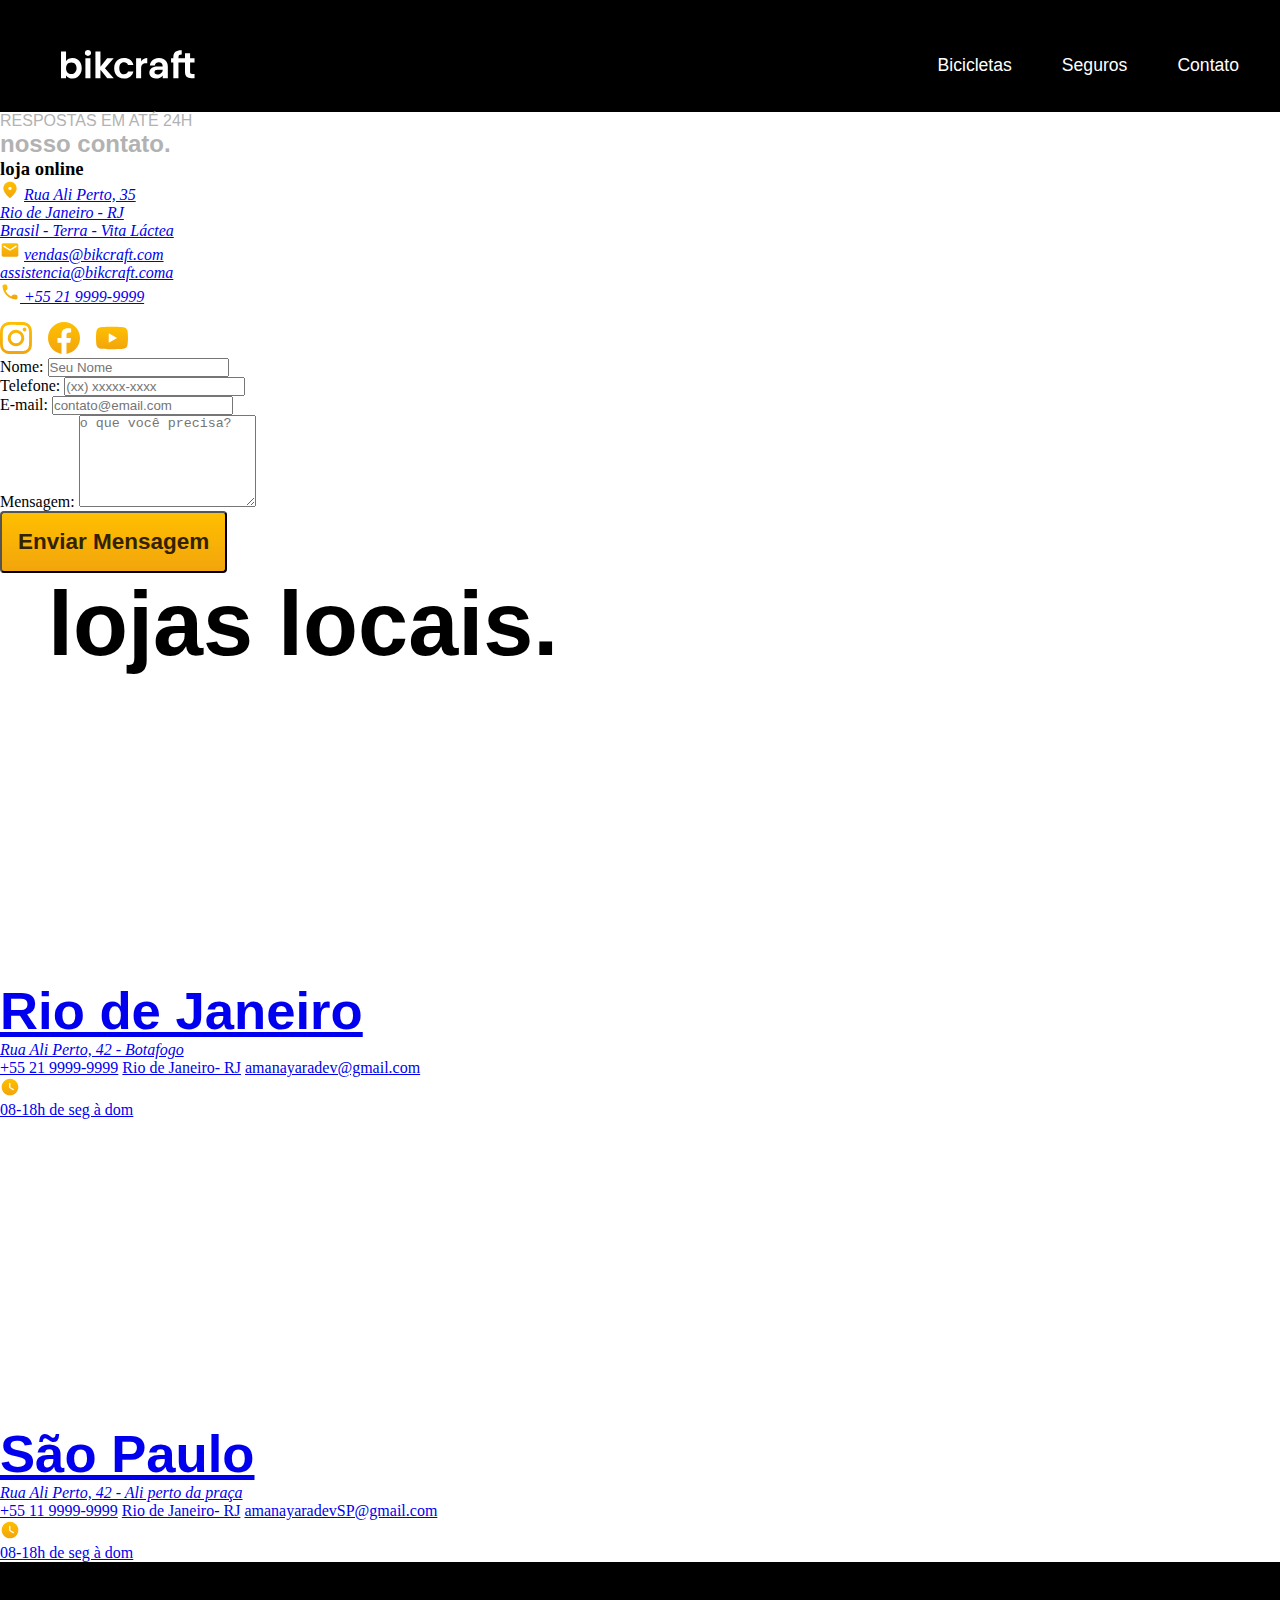
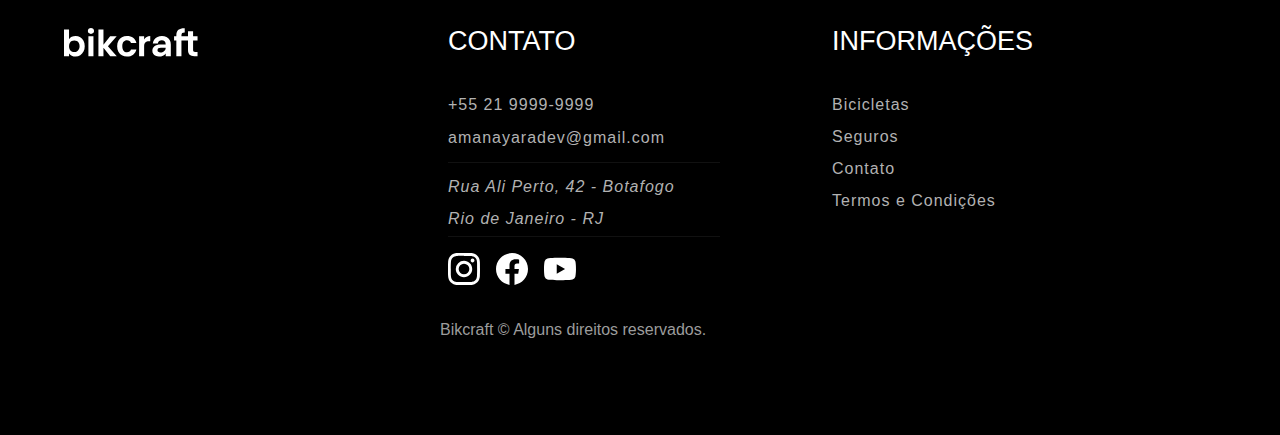
<file: contato.html>
<!DOCTYPE html>
<html lang="en">
<head>
    <meta charset="UTF-8">
    <meta http-equiv="X-UA-Compatible" content="IE=edge">
    <meta name="viewport" content="width=device-width, initial-scale=1.0">
    <title>Contato</title>
    <link rel="stylesheet" href="./css/css/style.css">
</head>
<body>
    <header class="header">
        <div class="menu-total">
            <a href="index.html"><img class="bikcraft" src="img/bikcraft.svg" alt="bikcraft"></a>
        <nav>
            <ul class="menu">
                <li class="menu-item"> <a class="menu-first" href="bicicletas.html">Bicicletas</a> </li>
                <li class="menu-item"> <a class="menu-first" href="seguro.html">Seguros</a> </li>
                <li class="menu-item"> <a class="menu-first" href="contato.html">Contato</a> </li>
            </ul>
        </nav>         
        </div>
   </header>
   <main>
    <div class="c11 gray box-um-bike">
        <div class="box-dentro-um">
            <span class="span-block">RESPOSTAS EM ATÉ 24H</span>
            <h2 class="estilo-h2-branco">nosso contato<span class="ponto">.</span></h2>
        </div>
    </div>
    <section class="contatos-back">
        <div class="contatoss dividir-formulário">
            <div class="loja">
                <h3 class="h3-loja">loja online</h3>
                <address>
                    <ul class="lista-none lista-contato">
                        <li>
                            <img src="img/icones/local.svg" alt="">
                            <a class="link-none link-dress" href="#">Rua Ali Perto, 35 <br>
                                Rio de Janeiro - RJ <br>
                                Brasil - Terra - Vita Láctea</a>
                        </li>
                        <li>
                            <img src="img/icones/email.svg" alt="">
                            <a class="link-none link-dress" href="#">vendas@bikcraft.com <br>
                                assistencia@bikcraft.coma</p>
                        </li>
                        <li>
                            <img src="img/icones/telefone.svg" alt="">
                            <a class="link-none link-dress" href="#">+55 21 9999-9999</a>
                        </li>
                    </ul>
                    <ul class="footer-lista-redes lista-redes redes-dress">
                        <a href="#">
                            <img class="redes-um" src="img/redes/instagram-p.svg" alt="">
                        </a>
                        <a href="#">
                            <img class="redes-um" src="img/redes/facebook-p.svg" alt="">
                        </a>
                        <a href="#">
                            <img class="redes-um" src="img/redes/youtube-p.svg" alt="">
                        </a>
                    </ul>
                </address>
            </div>
            <div class="enviar-mensagem">
                <form class="form" action="página-dados-form" method="post">
                    <div>
                        <label for="nome">Nome:</label>
                        <input type="text" id="Nome" required placeholder="Seu Nome"/>
                    </div>
                    <div>
                        <label for="telefone">Telefone:</label>
                        <input type="tel" id="telefone" class="input-padrao" required placeholder="(xx) xxxxx-xxxx"/>
                    </div>
                    <div>
                        <label for="email">E-mail:</label>
                        <input type="email" id="Email" required placeholder="contato@email.com"/>
                    </div>
                    <div>
                        <label for="enviar-mensagem">Mensagem:</label>
                        <textarea rows="6" id="enviar-mensagem" required placeholder="o que você precisa?" ></textarea>
                    </div>
                    <button class="inscreva-se">Enviar Mensagem</button>
                </form>
            </div>
        </div>
    </section>
    <section class="escolha-maps">
        <h2 class="estilo-h2">lojas locais<span class="ponto">.</span> </h2>
        <div class="dentro-escolha-maps">
            <ul class="lista-none lista-maps">
                <li>
                    <div class="map-box">
                        <iframe class="map" src="https://www.google.com/maps/embed?pb=!1m18!1m12!1m3!1d470398.2197721664!2d-43.72687115470472!3d-22.913883827703593!2m3!1f0!2f0!3f0!3m2!1i1024!2i768!4f13.1!3m3!1m2!1s0x9bde559108a05b%3A0x50dc426c672fd24e!2sRio%20de%20Janeiro%2C%20RJ!5e0!3m2!1spt-BR!2sbr!4v1652831868564!5m2!1spt-BR!2sbr" width="500" height="300" style="border:0;"
                         allowfullscreen="" loading="lazy" referrerpolicy="no-referrer-when-downgrade"></iframe>  
                         <div class="teste-detalhe">
                             <span class="detalhe-maps"></span> 
                             <a class="link-none poppins " href="https://goo.gl/maps/kbBWs8cwhMXK5gjA9"><h3 class="space-h3">
                                Rio de Janeiro</h3></a>
                         </div>                          
                         <div class="adress-map">
                             <a class="link-none  link-adress"  href="#"><address>Rua Ali Perto, 42 - Botafogo</address></a>
                             <a class="link-none  link-adress" href="tel:+55 21 9999-9999">+55 21 9999-9999</a>
                             <a class="link-none  link-adress" href="#">Rio de Janeiro- RJ</a>
                             <a class="link-none  link-adress" href="mailto:amanayaradevRio@gmail.com">amanayaradev@gmail.com</a>
                         </div>
                         <div class="tempo">
                            <img src="img/icones/horario.svg" alt="">
                            <a class="link-none hora" href="#"><p> 08-18h de seg à dom</p> </a>
                        </div>
            </div>
                </li>
                <li>
                    <div class="map-box">
                        <a href="#"></a>
                        <iframe class="map" src="https://www.google.com/maps/embed?pb=!1m14!1m8!1m3!1d1870755.5855330771!2d-46.595299!3d-23.682412!3m2!1i1024!2i768!4f13.1!3m3!1m2!1s0x94ce448183a461d1%3A0x9ba94b08ff335bae!2zU8OjbyBQYXVsbywgU1A!5e0!3m2!1spt-BR!2sbr!4v1652831748493!5m2!1spt-BR!2sbr" width="500" height="300" style="border:0;" allowfullscreen="" loading="lazy" 
                        referrerpolicy="no-referrer-when-downgrade"></iframe>                                
                            <div class="teste-detalhe">
                                <span class="detalhe-maps"></span> 
                                <a class="link-none poppins " href="https://goo.gl/maps/oWerEDPsfpSbUmya9"><h3 class="space-h3">
                                   São Paulo</h3></a>
                                </div>                          
                                
                                <div class="adress-map">
                                    <a class="link-none  link-adress" href="#"><address>Rua Ali Perto, 42 - Ali perto da praça </address></a>
                                    <a class="link-none  link-adress" href="tel:+55 11 9999-9999">+55 11 9999-9999</a>
                                    <a class="link-none  link-adress" href="#">Rio de Janeiro- RJ</a>
                                    <a class="link-none  link-adress" href="mailto:amanayaradevSP@gmail.com">amanayaradevSP@gmail.com</a>
                                </div>
                                <div class="tempo">
                                    <img src="img/icones/horario.svg" alt="">
                                    <a class="link-none hora" href="#"><p> 08-18h de seg à dom</p> </a>
                                </div>
                    </div>
    
                </li>
            </ul>
        </div>
    </section>
   </main>
    <footer class="footer-um">
        <div class="footer-dentro">
                <a href="#"><img class="footer-bickraft" src="img/bikcraft.svg" alt="bikcraft"></a>
            <div footer-box-um>
                <h4 class="h4-um">Contato</h4>
                <ul class="footer-lista footer-lista-um">
                    <li>
                        <a class="gray" href="tel:+55 21 9999-9999">+55 21 9999-9999</a>
                    </li>
                    <li>
                        <a class="gray" href="mailto:amanayaradev@gmail.com">amanayaradev@gmail.com</a>
                    </li>
                    <li>
                        <address class="gray">Rua Ali Perto, 42 - Botafogo <br> Rio de Janeiro - RJ</address>
                    </li>
                </ul>
                <ul class="footer-lista-redes">
                    <a href="#">
                        <img class="redes-um" src="img/redes/instagram.svg" alt="">
                    </a>
                    <a href="#">
                        <img class="redes-um" src="img/redes/facebook.svg" alt="">
                    </a>
                    <a href="#">
                        <img class="redes-um" src="img/redes/youtube.svg" alt="">
                    </a>
                </ul>
            </div>
            <div>
                <h4 class="h4-um">Informações</h4>
                <ul class="footer-lista">
                    <li>
                        <a class="gray" href="#">Bicicletas</a>
                    </li>
                    <li>
                        <a class="gray" href="#">Seguros</a>
                    </li>
                    <li>
                        <a class="gray" href="#">Contato</a>
                    </li>
                    <li>
                        <a class="gray" href="#">Termos e Condições</a>
                    </li>
                </ul>
            </div>
        </div>
        <span class="direitos">
         Bikcraft © Alguns direitos reservados.
        </span>
    </footer>
</body>
</html>
</file>
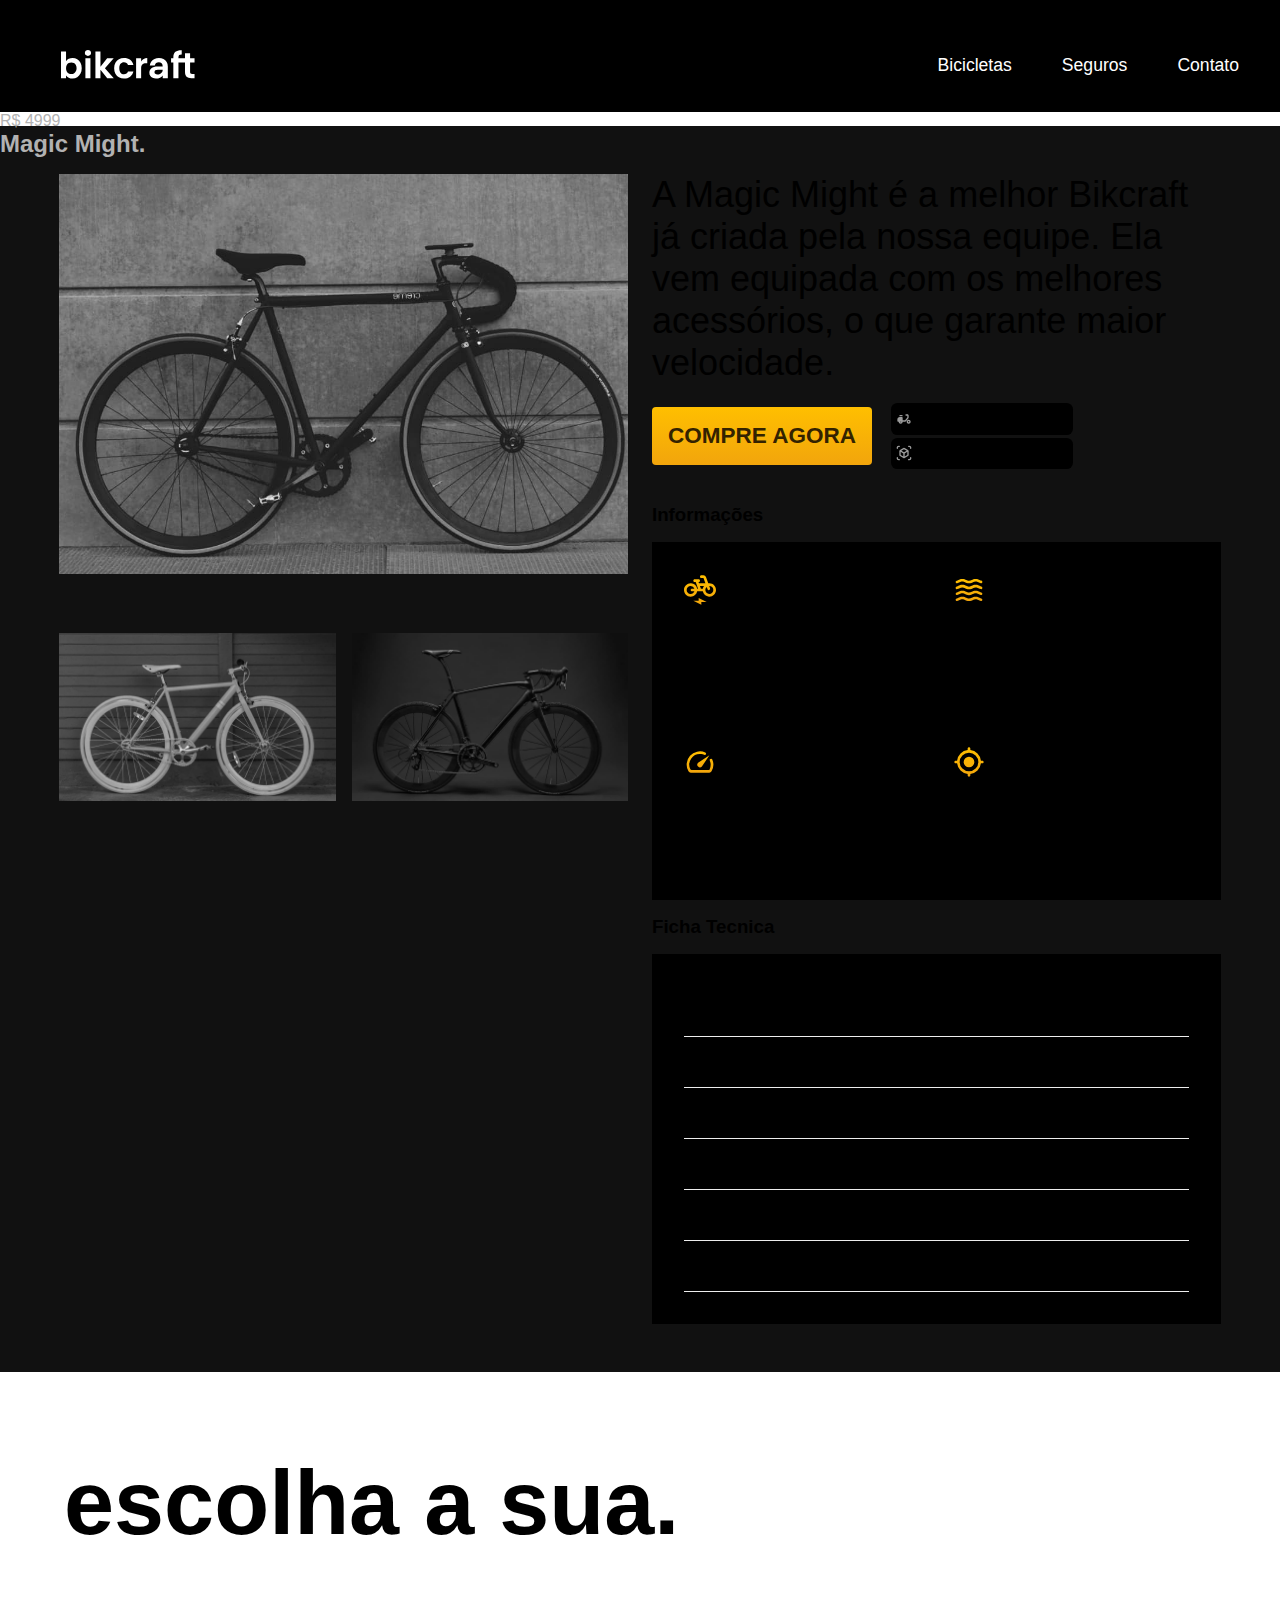
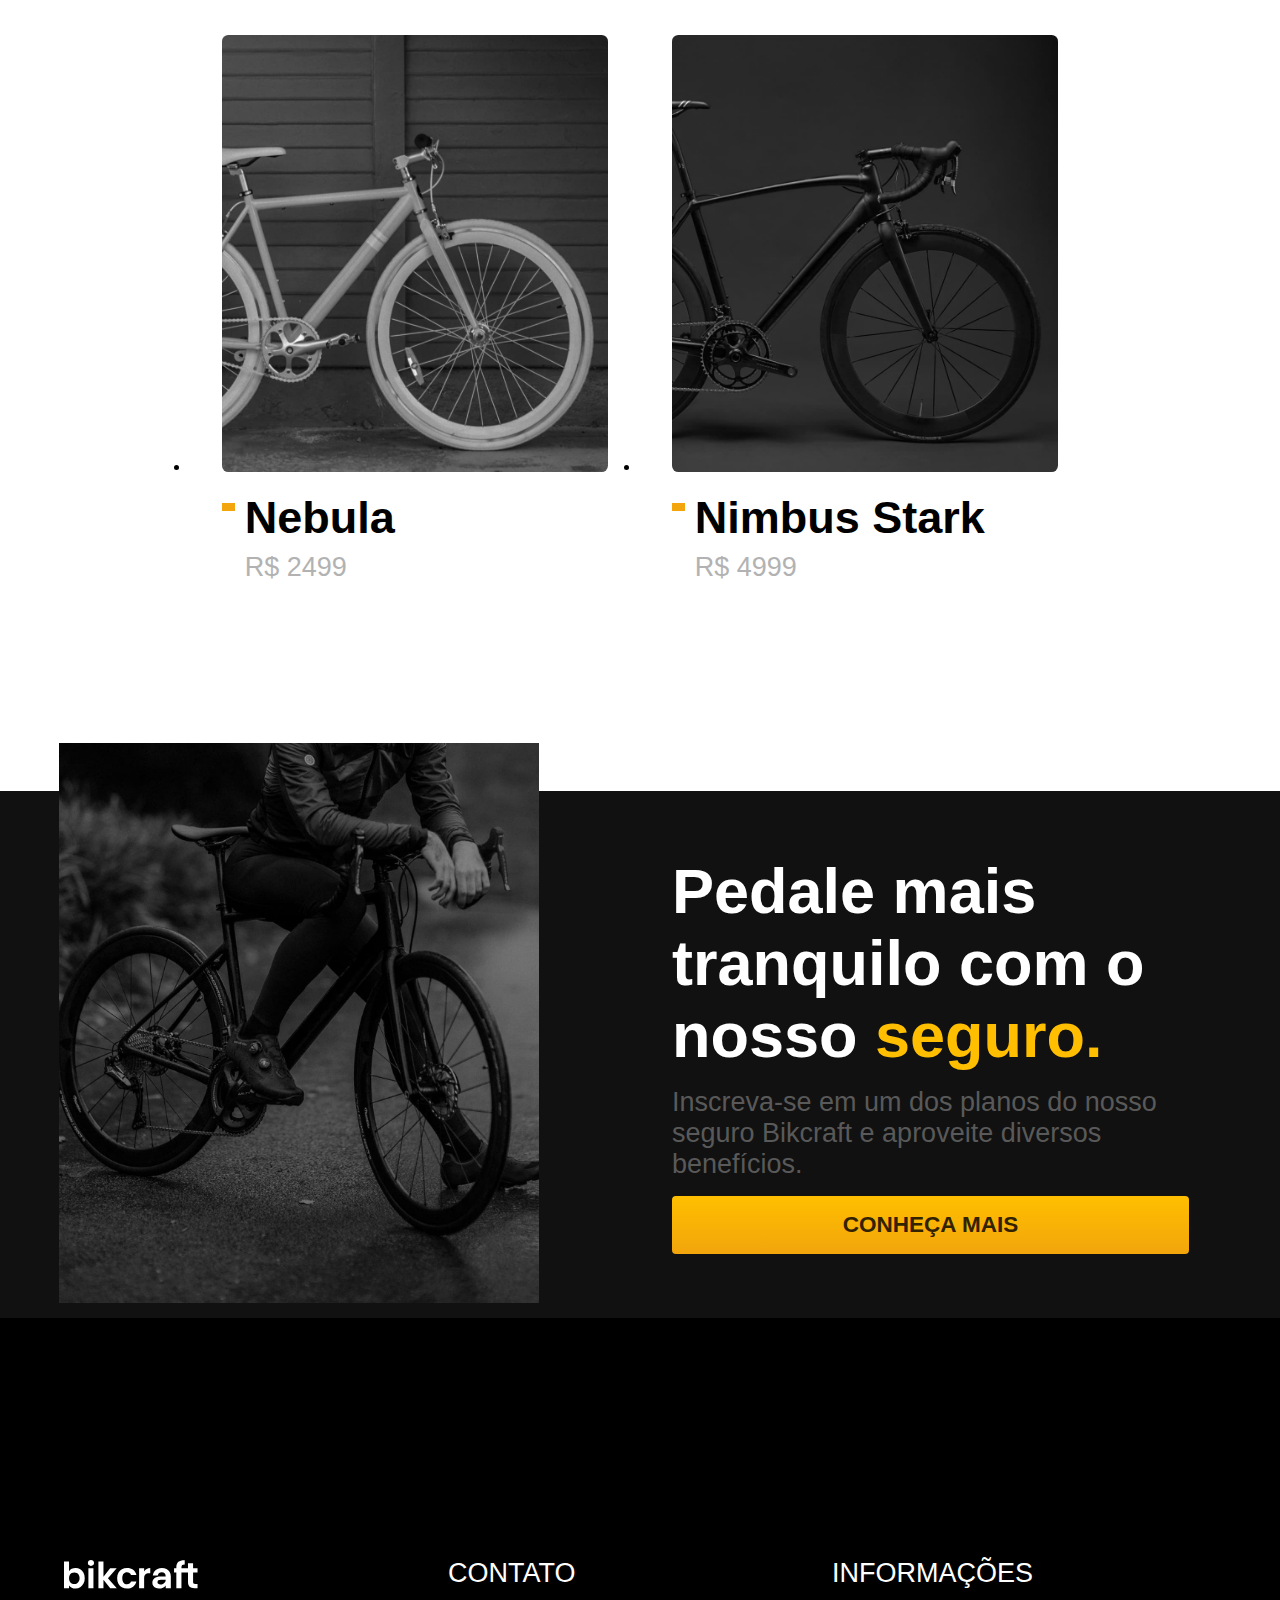
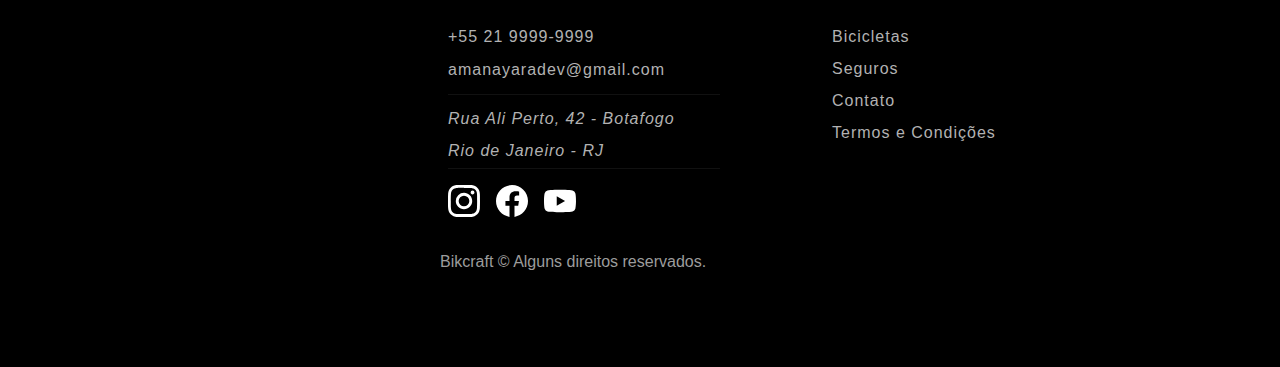
<file: magic.html>
<!DOCTYPE html>
<html lang="en">
<head>
    <meta charset="UTF-8">
    <meta http-equiv="X-UA-Compatible" content="IE=edge">
    <meta name="viewport" content="width=device-width, initial-scale=1.0">
    <title>Nimbus</title>
    <link rel="stylesheet" href="./css/css/style.css">
</head>
<body>
    <header class="header">
        <div class="menu-total">
            <a href="index.html"><img class="bikcraft" src="img/bikcraft.svg" alt="bikcraft"></a>
            <nav>
                <ul class="menu">
                    <li class="menu-item"> <a class="menu-first" href="bicicletas.html">Bicicletas</a> </li>
                    <li class="menu-item"> <a class="menu-first" href="seguro.html">Seguros</a> </li>
                    <li class="menu-item"> <a class="menu-first" href="contato.html">Contato</a> </li>
                </ul>
            </nav>         
        </div>
   </header>
   <div class="c11 gray box-um-bike">
        <div class="box-dentro-um">
            <span class="span-block">R$ 4999</span>
            <h2 class="estilo-h2-branco h2-branco-margin">Magic Might<span class="ponto">.</span></h2>
        </div>
    </div>

   <section class="teste-back">
        <div class="section-nimbus duas-colunas-nimbus c5">
            <div class="bike-galery">
                <img class="img-bike first-img" src="img/bicicletas/magic.jpg" alt="">
                <img class="img-bike" src="img/bicicletas/nebula.jpg" alt="">
                <img class="img-bike" src="img/bicicletas/nimbus.jpg" alt="">
            </div>

            <div>
                <p class="description-nimbus">A Magic Might é a melhor Bikcraft já criada pela nossa equipe.
                   Ela vem equipada com os melhores acessórios, o que garante maior velocidade.</p>
                   <div class="column-lista">
                       <a class="inscreva-se" href="orcamento.html">COMPRE AGORA</a>
                       <ul class="lista-none column-duas-lista">
                           <li>
                             <img src="img/icones/entrega.svg" alt="">  
                             entrega em 5 dias</li>
                           <li>
                             <img src="img/icones/estoque.svg" alt="">  
                             18 em estoque</li>
                       </ul>
                   </div>
                   <div>
                       <h3  class="h3-margin">Informações</h3>
                         <ul class="lista-none duas-colunas info-lista">
                         <li>
                             <img class="block" src="img/icones/eletrica.svg" alt="">
                             <h4 class="h4-margin">Motor Elétrico</h4>
                             
                             <P>Permite você viajar distâncias inimaginaveis com a sua bike.</P>
                         </li>
                         <li>
                             <img class="block" src="img/icones/carbono.svg" alt="">
                             <h4 class="h4-margin">Fibra de Carbono</h4>
                             
                             <P>Maior proteção possível para a sua Bikcraft com fibra de carbono.</P>
                         </li>
                         <li>
                             <img class="block" src="img/icones/velocidade.svg" alt="">
                             <h4 class="h4-margin">40 km/h</h4>
                             
                             <P>A mais rápida bicicleta elétrica disponível hoje no mercado.</P>
                         </li>
                         <li>
                             <img class="block" src="img/icones/rastreador.svg" alt="">
                             <h4 class="h4-margin">Rastreador</h4>
                             
                             <P>Rastreador e sistema anti-furto para garantir o seu sossego.</P>
                         </li>
                   </div>
                   <div class="lista-adjetivos">
                     <h3  class="h3-margin">Ficha Tecnica</h3>
                     <ul class="lista-none info-lista ficha-lista">
                         <li>Peso<span class="span-ficha">9kg</span></li>         
                         <li>Altura<span class="span-ficha">60cm</span></li>       
                         <li>Largura<span class="span-ficha">120cm</span></li>      
                         <li>Profundidade<span class="span-ficha">10cm</span></li> 
                         <li>Marchas<span class="span-ficha">16</span></li>      
                         <li>Rodas<span class="span-ficha">24</span></li>        
                     </ul>
                   </div>
            </div>
        </div>

   </section>
   <section class="escolha">
    <h2>escolha a sua<span class="ponto">.</span> </h2>
    <ul class="lista-none galeria-bike">
        <li>
            <a href="nebula.html">
                <img class="bikes" src="img/bicicletas/nebula-home.jpg" alt="">
                <div class="preço-home">
                    <span class="detalhe-home"></span>
                    <div>
                        <h3 class="poppins">Nebula</h3>
                        <span class="preço gray">R$ 2499</span>
                    </div>
                </div>
            </a>
        </li>
        <li>
            <a href="nimbus.html">
                <img class="bikes" src="img/bicicletas/nimbus-home.jpg" alt="">
                <div class="preço-home">
                    <span class="detalhe-home"></span>
                        <div >
                            <h3 class="poppins">Nimbus Stark</h3>
                            <span class="preço gray">R$ 4999</span>
                        </div>
                </div>
            </a>
        </li>
    </ul>
   </section>
   <section class="atras-seguro">
       <div class="duas-colunas colunas-seguro">
               <img class="seguro-img" src="img/fotos/seguros.jpg" alt="">
           <div class="block box-seguro">
               <h3 class="pedale">Pedale mais
                tranquilo com
                o nosso <a>seguro.</a> </h3>
               <p class="seguro-p">Inscreva-se em um dos planos do nosso seguro Bikcraft e aproveite diversos benefícios.</p>
               <a class="inscreva-se botao-ouro" href="seguro.html">CONHEÇA MAIS</a>
    
           </div>
       </div>
   </section>

   <footer class="footer-um footer-nimbus">
        <div class="footer-dentro">
            <a href="#"><img class="footer-bickraft" src="img/bikcraft.svg" alt="bikcraft"></a>
            <div footer-box-um>
                <h4 class="h4-um">Contato</h4>
                <ul class="footer-lista footer-lista-um">
                    <li>
                        <a class="gray" href="tel:+55 21 9999-9999">+55 21 9999-9999</a>
                    </li>
                    <li>
                        <a class="gray" href="mailto:amanayaradev@gmail.com">amanayaradev@gmail.com</a>
                    </li>
                    <li>
                        <address class="gray">Rua Ali Perto, 42 - Botafogo <br> Rio de Janeiro - RJ</address>
                    </li>
                </ul>
                <ul class="footer-lista-redes">
                    <a href="#">
                        <img class="redes-um" src="img/redes/instagram.svg" alt="">
                    </a>
                    <a href="#">
                        <img class="redes-um" src="img/redes/facebook.svg" alt="">
                    </a>
                    <a href="#">
                        <img class="redes-um" src="img/redes/youtube.svg" alt="">
                    </a>
                </ul>
            </div>
            <div>
                <h4 class="h4-um">Informações</h4>
                <ul class="footer-lista">
                    <li>
                        <a class="gray" href="#">Bicicletas</a>
                    </li>
                    <li>
                        <a class="gray" href="#">Seguros</a>
                    </li>
                    <li>
                        <a class="gray" href="#">Contato</a>
                    </li>
                    <li>
                        <a class="gray" href="#">Termos e Condições</a>
                    </li>
                </ul>
            </div>
        </div>
        <span class="direitos">
        Bikcraft © Alguns direitos reservados.
        </span>
    </footer>

</body>
</html>
</file>
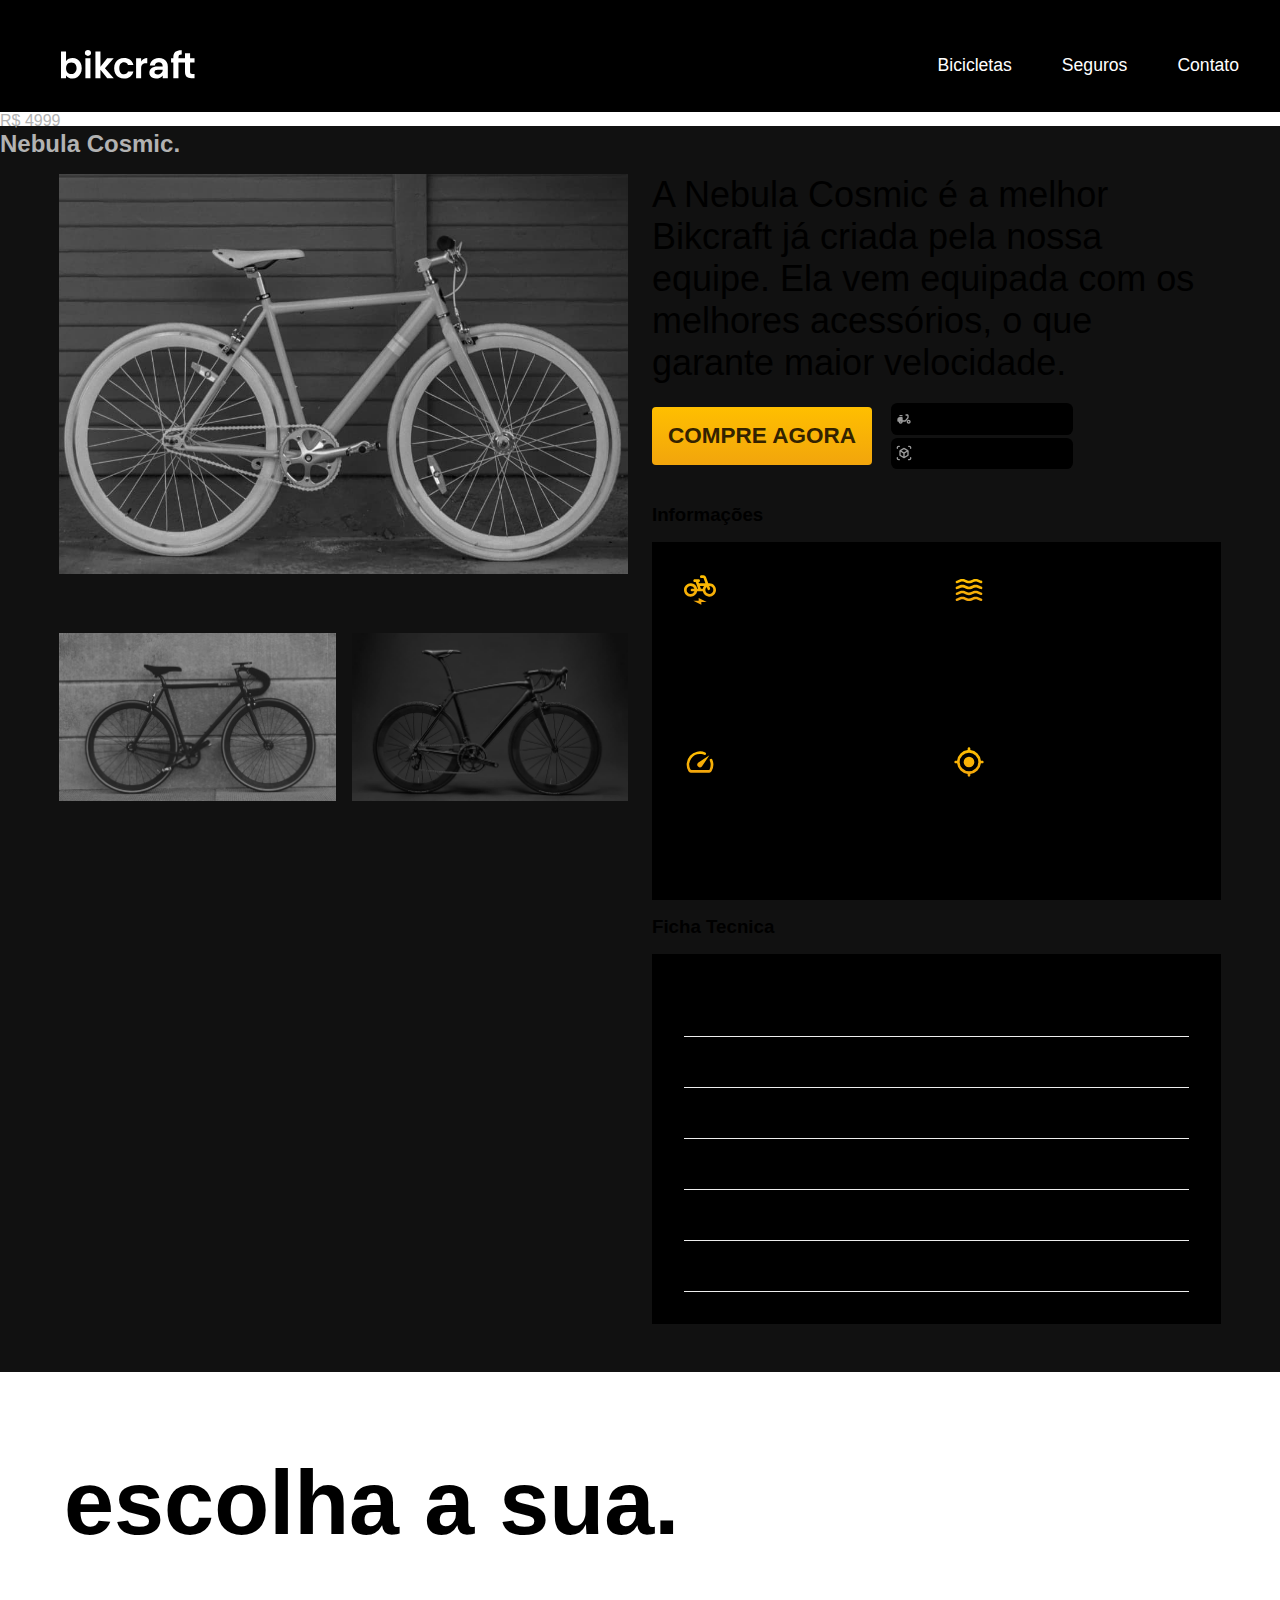
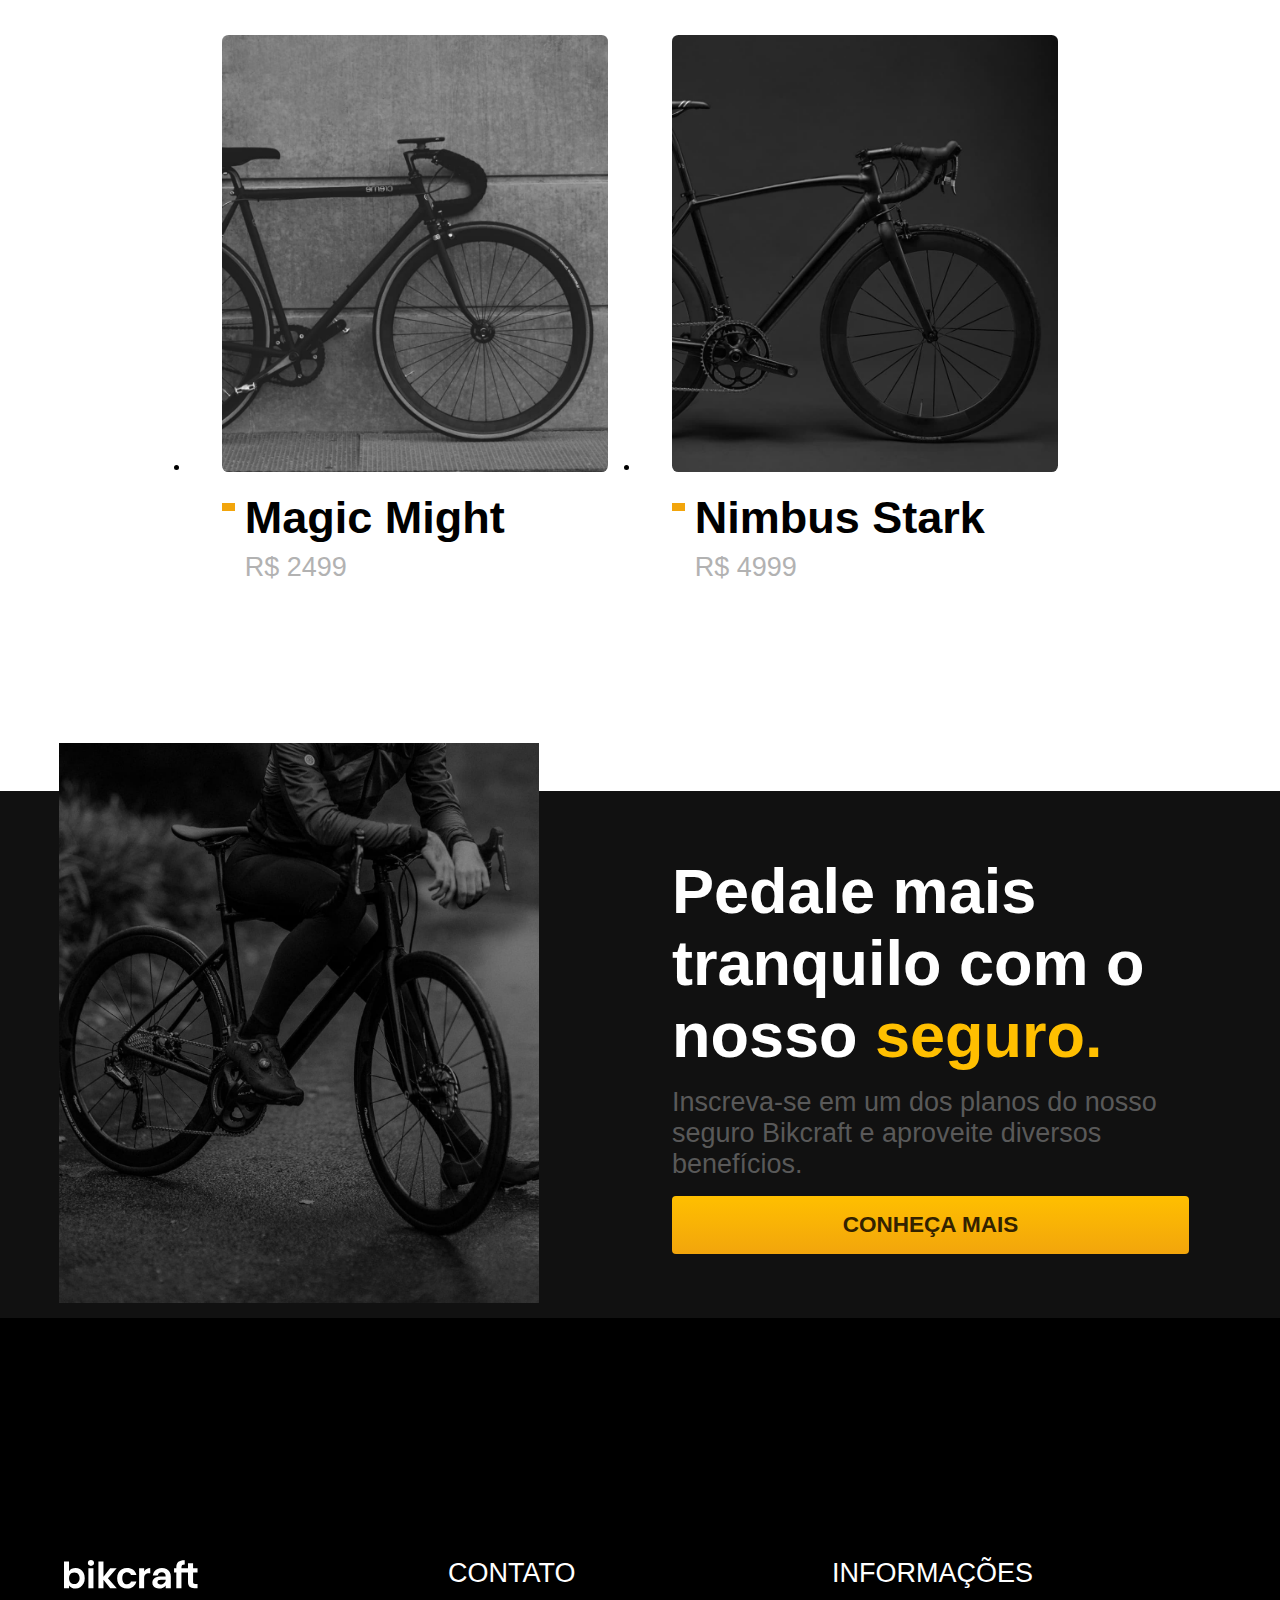
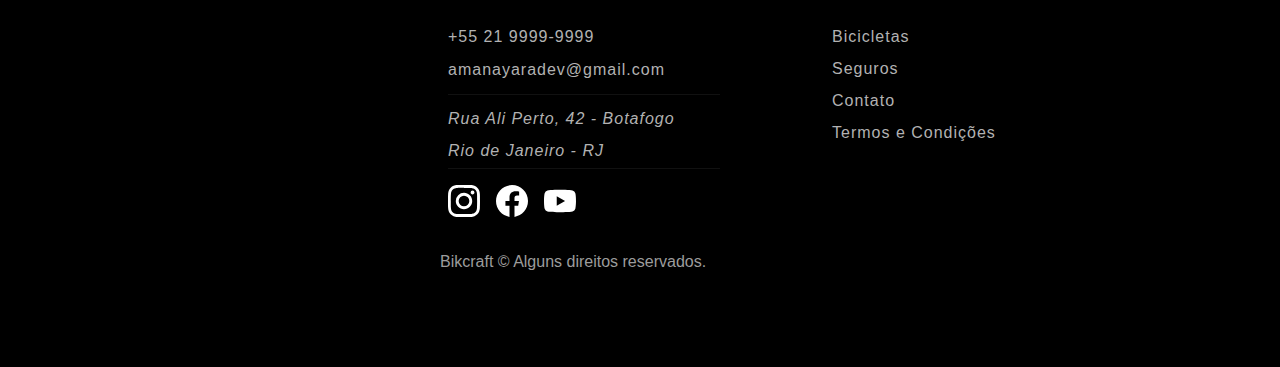
<file: nebula.html>
<!DOCTYPE html>
<html lang="en">
<head>
    <meta charset="UTF-8">
    <meta http-equiv="X-UA-Compatible" content="IE=edge">
    <meta name="viewport" content="width=device-width, initial-scale=1.0">
    <title>Nimbus</title>
    <link rel="stylesheet" href="./css/css/style.css">
</head>
<body>
    <header class="header">
        <div class="menu-total">
            <a href="index.html"><img class="bikcraft" src="img/bikcraft.svg" alt="bikcraft"></a>
            <nav>
                <ul class="menu">
                    <li class="menu-item"> <a class="menu-first" href="bicicletas.html">Bicicletas</a> </li>
                    <li class="menu-item"> <a class="menu-first" href="seguro.html">Seguros</a> </li>
                    <li class="menu-item"> <a class="menu-first" href="contato.html">Contato</a> </li>
                </ul>
            </nav>         
        </div>
   </header>
   <div class="c11 gray box-um-bike">
        <div class="box-dentro-um">
            <span class="span-block">R$ 4999</span>
            <h2 class="estilo-h2-branco h2-branco-margin">Nebula Cosmic<span class="ponto">.</span></h2>
        </div>
    </div>

   <section class="teste-back">
        <div class="section-nimbus duas-colunas-nimbus c5">
            <div class="bike-galery">
                <img class="img-bike first-img" src="img/bicicletas/nebula.jpg" alt="">
                <img class="img-bike" src="img/bicicletas/magic.jpg" alt="">
                <img class="img-bike" src="img/bicicletas/nimbus.jpg" alt="">
            </div>

            <div>
                <p class="description-nimbus">A Nebula Cosmic é a melhor Bikcraft já criada pela nossa equipe.
                   Ela vem equipada com os melhores acessórios, o que garante maior velocidade.</p>
                   <div class="column-lista">
                       <a class="inscreva-se" href="orcamento.html">COMPRE AGORA</a>
                       <ul class="lista-none column-duas-lista">
                           <li>
                             <img src="img/icones/entrega.svg" alt="">  
                             entrega em 5 dias</li>
                           <li>
                             <img src="img/icones/estoque.svg" alt="">  
                             18 em estoque</li>
                       </ul>
                   </div>
                   <div>
                       <h3  class="h3-margin">Informações</h3>
                         <ul class="lista-none duas-colunas info-lista">
                         <li>
                             <img class="block" src="img/icones/eletrica.svg" alt="">
                             <h4 class="h4-margin">Motor Elétrico</h4>
                             
                             <P>Permite você viajar distâncias inimaginaveis com a sua bike.</P>
                         </li>
                         <li>
                             <img class="block" src="img/icones/carbono.svg" alt="">
                             <h4 class="h4-margin">Fibra de Carbono</h4>
                             
                             <P>Maior proteção possível para a sua Bikcraft com fibra de carbono.</P>
                         </li>
                         <li>
                             <img class="block" src="img/icones/velocidade.svg" alt="">
                             <h4 class="h4-margin">40 km/h</h4>
                             
                             <P>A mais rápida bicicleta elétrica disponível hoje no mercado.</P>
                         </li>
                         <li>
                             <img class="block" src="img/icones/rastreador.svg" alt="">
                             <h4 class="h4-margin">Rastreador</h4>
                             
                             <P>Rastreador e sistema anti-furto para garantir o seu sossego.</P>
                         </li>
                   </div>
                   <div class="lista-adjetivos">
                     <h3  class="h3-margin">Ficha Tecnica</h3>
                     <ul class="lista-none info-lista ficha-lista">
                         <li>Peso<span class="span-ficha">9kg</span></li>         
                         <li>Altura<span class="span-ficha">60cm</span></li>       
                         <li>Largura<span class="span-ficha">120cm</span></li>      
                         <li>Profundidade<span class="span-ficha">10cm</span></li> 
                         <li>Marchas<span class="span-ficha">16</span></li>      
                         <li>Rodas<span class="span-ficha">24</span></li>        
                     </ul>
                   </div>
            </div>
        </div>

   </section>
   <section class="escolha">
    <h2>escolha a sua<span class="ponto">.</span> </h2>
    <ul class=" lista-none galeria-bike">
        <li>
            <a href="#">
                <img class="bikes" src="img/bicicletas/magic-home.jpg" alt="">
                <div class="preço-home">
                    <span class="detalhe-home"></span>
                    <div>
                        <h3 class="poppins">Magic Might</h3>
                        <span class="preço gray">R$ 2499</span>
                    </div>
                </div>
            </a>
        </li>
        <li>
            <a href="#">
                <img class="bikes" src="img/bicicletas/nimbus-home.jpg" alt="">
                <div class="preço-home">
                    <span class="detalhe-home"></span>
                        <div >
                            <h3 class="poppins">Nimbus Stark</h3>
                            <span class="preço gray">R$ 4999</span>
                        </div>
                </div>
            </a>
        </li>
    </ul>
   </section>
   <section class="atras-seguro">
       <div class="duas-colunas colunas-seguro">
               <img class="seguro-img" src="img/fotos/seguros.jpg" alt="">
           <div class="block box-seguro">
               <h3 class="pedale">Pedale mais
                tranquilo com
                o nosso <a>seguro.</a> </h3>
               <p class="seguro-p">Inscreva-se em um dos planos do nosso seguro Bikcraft e aproveite diversos benefícios.</p>
               <a class="inscreva-se botao-ouro" href="seguro.html">CONHEÇA MAIS</a>
    
           </div>
       </div>
   </section>

   <footer class="footer-um footer-nimbus">
        <div class="footer-dentro">
            <a href="#"><img class="footer-bickraft" src="img/bikcraft.svg" alt="bikcraft"></a>
            <div footer-box-um>
                <h4 class="h4-um">Contato</h4>
                <ul class="footer-lista footer-lista-um">
                    <li>
                        <a class="gray" href="tel:+55 21 9999-9999">+55 21 9999-9999</a>
                    </li>
                    <li>
                        <a class="gray" href="mailto:amanayaradev@gmail.com">amanayaradev@gmail.com</a>
                    </li>
                    <li>
                        <address class="gray">Rua Ali Perto, 42 - Botafogo <br> Rio de Janeiro - RJ</address>
                    </li>
                </ul>
                <ul class="footer-lista-redes">
                    <a href="#">
                        <img class="redes-um" src="img/redes/instagram.svg" alt="">
                    </a>
                    <a href="#">
                        <img class="redes-um" src="img/redes/facebook.svg" alt="">
                    </a>
                    <a href="#">
                        <img class="redes-um" src="img/redes/youtube.svg" alt="">
                    </a>
                </ul>
            </div>
            <div>
                <h4 class="h4-um">Informações</h4>
                <ul class="footer-lista">
                    <li>
                        <a class="gray" href="#">Bicicletas</a>
                    </li>
                    <li>
                        <a class="gray" href="#">Seguros</a>
                    </li>
                    <li>
                        <a class="gray" href="#">Contato</a>
                    </li>
                    <li>
                        <a class="gray" href="#">Termos e Condições</a>
                    </li>
                </ul>
            </div>
        </div>
        <span class="direitos">
        Bikcraft © Alguns direitos reservados.
        </span>
    </footer>

</body>
</html>
</file>
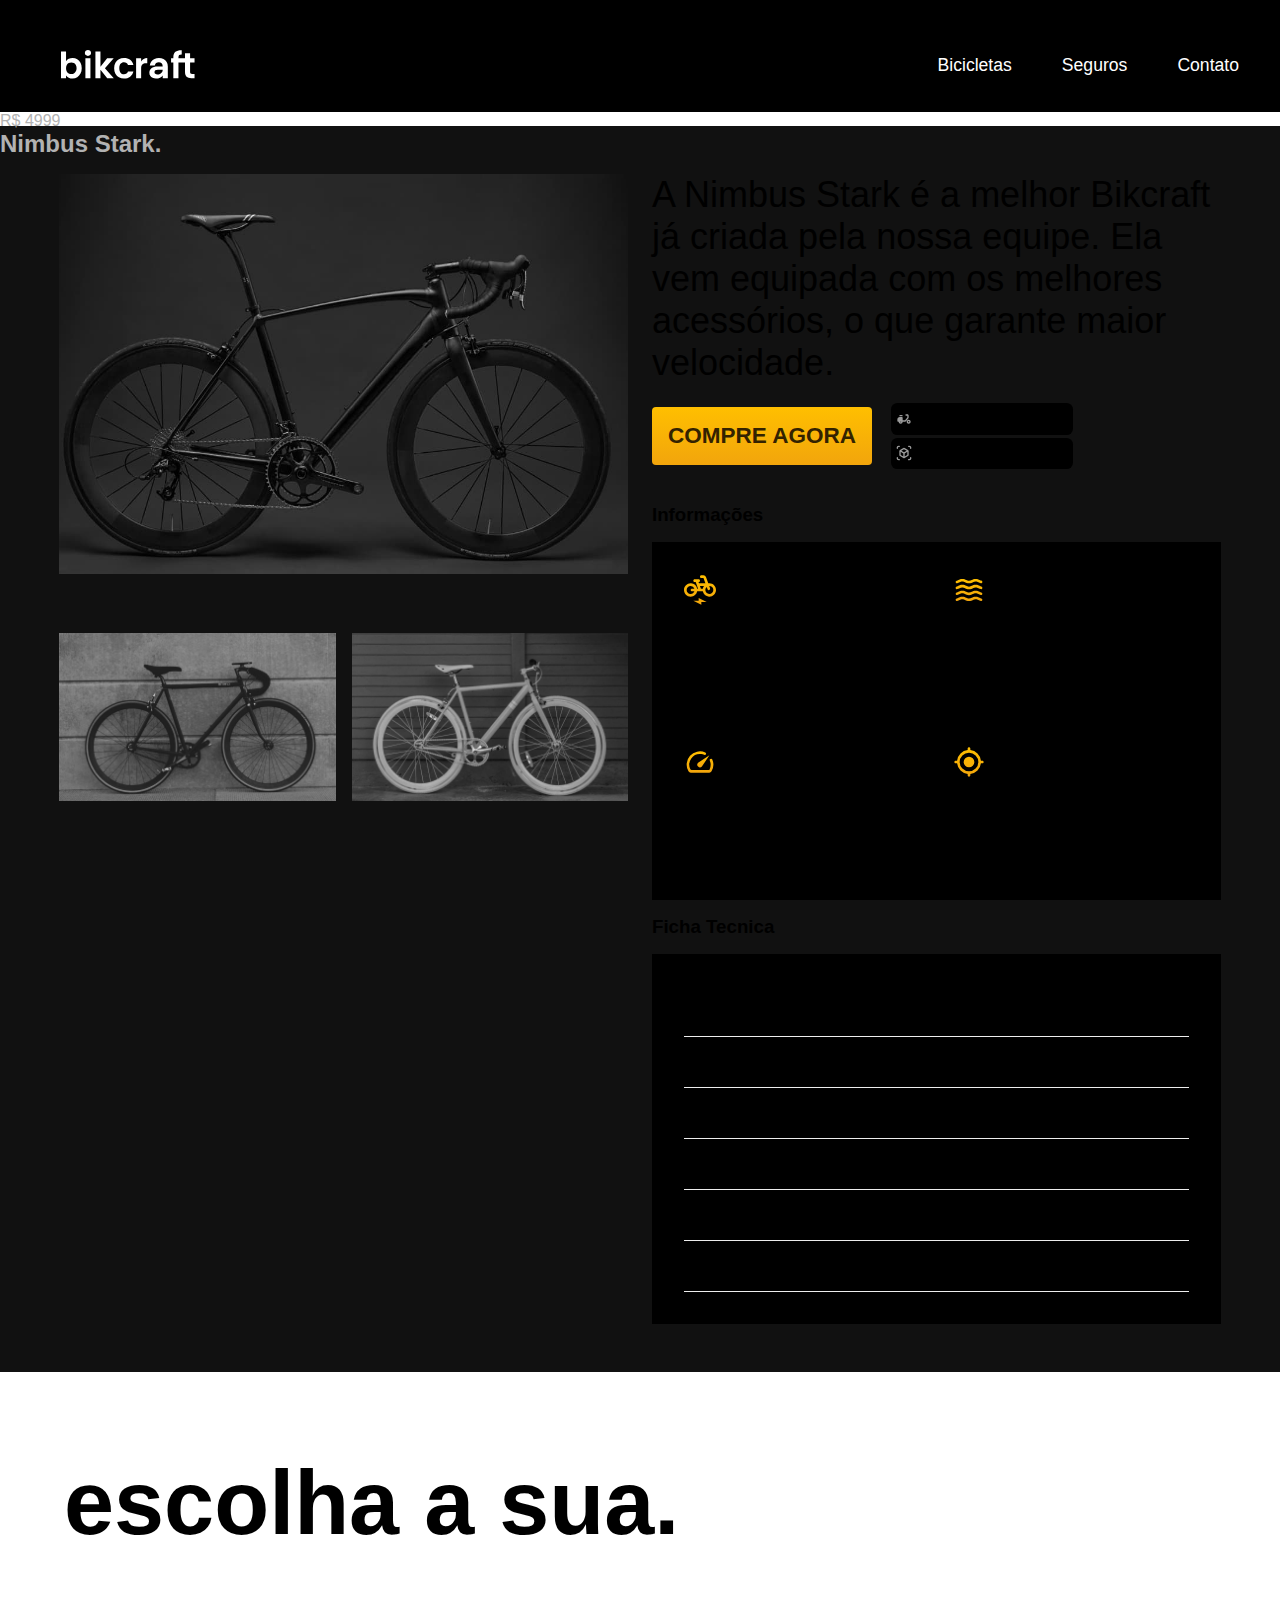
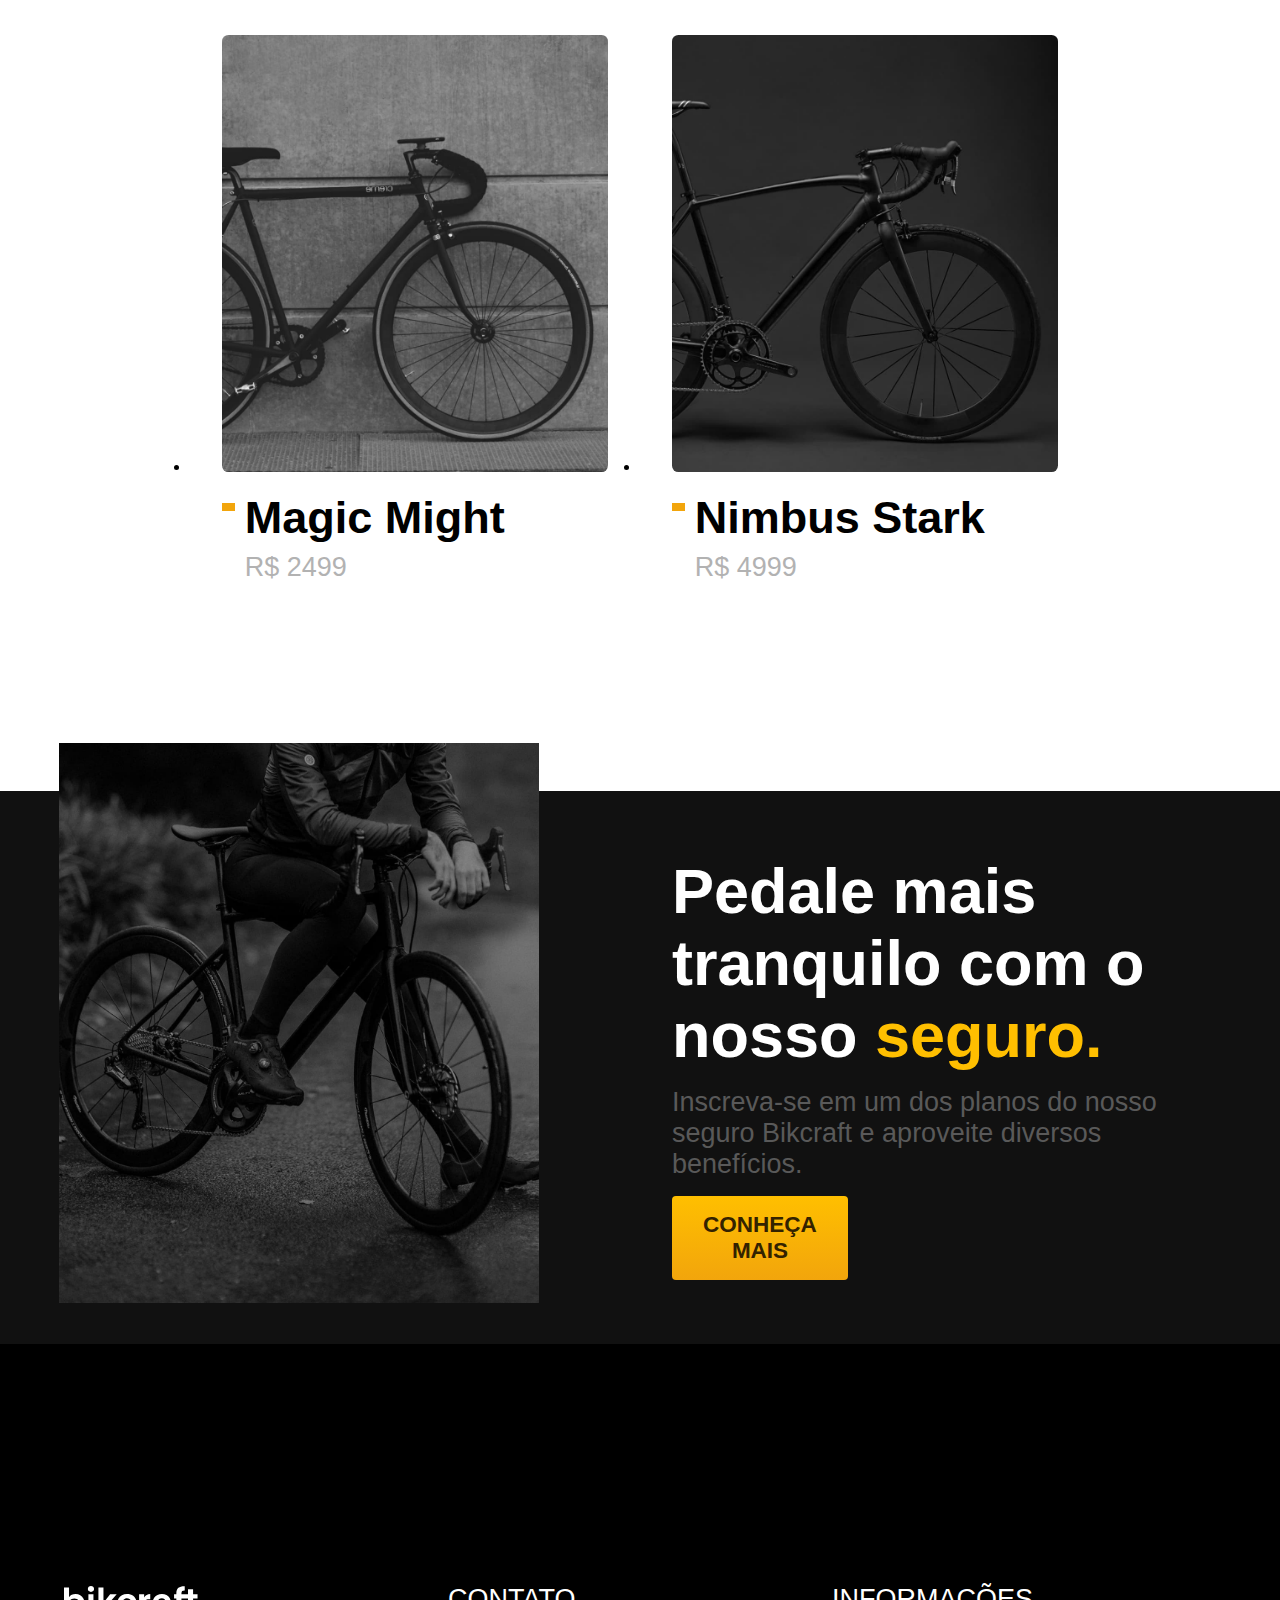
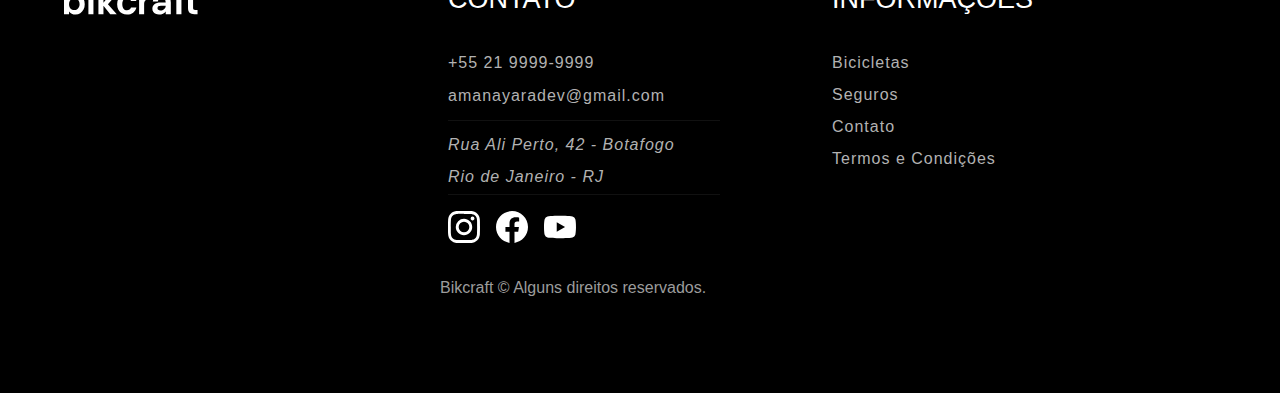
<file: nimbus.html>
<!DOCTYPE html>
<html lang="en">
<head>
    <meta charset="UTF-8">
    <meta http-equiv="X-UA-Compatible" content="IE=edge">
    <meta name="viewport" content="width=device-width, initial-scale=1.0">
    <title>Nimbus</title>
    <link rel="stylesheet" href="./css/css/style.css">
</head>
<body>
    <header class="header">
        <div class="menu-total">
            <a href="index.html"><img class="bikcraft" src="img/bikcraft.svg" alt="bikcraft"></a>
            <nav>
                <ul class="menu">
                    <li class="menu-item"> <a class="menu-first" href="bicicletas.html">Bicicletas</a> </li>
                    <li class="menu-item"> <a class="menu-first" href="seguro.html">Seguros</a> </li>
                    <li class="menu-item"> <a class="menu-first" href="contato.html">Contato</a> </li>
                </ul>
            </nav>         
        </div>
   </header>
   <div class="c11 gray box-um-bike">
        <div class="box-dentro-um">
            <span class="span-block">R$ 4999</span>
            <h2 class="estilo-h2-branco h2-branco-margin">Nimbus Stark<span class="ponto">.</span></h2>
        </div>
    </div>

   <section class="teste-back">
        <div class="section-nimbus duas-colunas-nimbus c5">
            <div class="bike-galery">
                <img class="img-bike first-img" src="img/bicicletas/nimbus.jpg" alt="">
                <img class="img-bike" src="img/bicicletas/magic.jpg" alt="">
                <img class="img-bike" src="img/bicicletas/nebula.jpg" alt="">
            </div>

            <div>
                <p class="description-nimbus">A Nimbus Stark é a melhor Bikcraft já criada pela nossa equipe.
                   Ela vem equipada com os melhores acessórios, o que garante maior velocidade.</p>
                   <div class="column-lista">
                       <a class="inscreva-se" href="orcamento.html">COMPRE AGORA</a>
                       <ul class="lista-none column-duas-lista">
                           <li>
                             <img src="img/icones/entrega.svg" alt="">  
                             entrega em 5 dias</li>
                           <li>
                             <img src="img/icones/estoque.svg" alt="">  
                             18 em estoque</li>
                       </ul>
                   </div>
                   <div>
                       <h3  class="h3-margin">Informações</h3>
                         <ul class="lista-none duas-colunas info-lista">
                         <li>
                             <img class="block" src="img/icones/eletrica.svg" alt="">
                             <h4 class="h4-margin">Motor Elétrico</h4>
                             
                             <P>Permite você viajar distâncias inimaginaveis com a sua bike.</P>
                         </li>
                         <li>
                             <img class="block" src="img/icones/carbono.svg" alt="">
                             <h4 class="h4-margin">Fibra de Carbono</h4>
                             
                             <P>Maior proteção possível para a sua Bikcraft com fibra de carbono.</P>
                         </li>
                         <li>
                             <img class="block" src="img/icones/velocidade.svg" alt="">
                             <h4 class="h4-margin">40 km/h</h4>
                             
                             <P>A mais rápida bicicleta elétrica disponível hoje no mercado.</P>
                         </li>
                         <li>
                             <img class="block" src="img/icones/rastreador.svg" alt="">
                             <h4 class="h4-margin">Rastreador</h4>
                             
                             <P>Rastreador e sistema anti-furto para garantir o seu sossego.</P>
                         </li>
                   </div>
                   <div class="lista-adjetivos">
                     <h3  class="h3-margin">Ficha Tecnica</h3>
                     <ul class="lista-none info-lista ficha-lista">
                         <li>Peso<span class="span-ficha">9kg</span></li>         
                         <li>Altura<span class="span-ficha">60cm</span></li>       
                         <li>Largura<span class="span-ficha">120cm</span></li>      
                         <li>Profundidade<span class="span-ficha">10cm</span></li> 
                         <li>Marchas<span class="span-ficha">16</span></li>      
                         <li>Rodas<span class="span-ficha">24</span></li>        
                     </ul>
                   </div>
            </div>
        </div>

   </section>
   <section class="escolha">
    <h2>escolha a sua<span class="ponto">.</span> </h2>
    <ul class="lista-none galeria-bike">
        <li class="bike-preço">
            <a href="#">
                <img class="bikes" src="img/bicicletas/magic-home.jpg" alt="">
                <div class="preço-home">
                    <span class="detalhe-home"></span>
                    <div>
                        <h3 class="poppins">Magic Might</h3>
                        <span class="preço gray">R$ 2499</span>
                    </div>
                </div>
            </a>
        </li>
        <li class="bike-preço">
            <a href="#">
                <img class="bikes" src="img/bicicletas/nimbus-home.jpg" alt="">
                <div class="preço-home">
                    <span class="detalhe-home"></span>
                        <div >
                            <h3 class="poppins">Nimbus Stark</h3>
                            <span class="preço gray">R$ 4999</span>
                        </div>
                </div>
            </a>
        </li>
    </ul>
   </section>
   <section class="atras-seguro">
       <div class="duas-colunas colunas-seguro">
               <img class="seguro-img" src="img/fotos/seguros.jpg" alt="">
           <div class="block box-seguro">
               <h3 class="pedale">Pedale mais
                tranquilo com
                o nosso <a>seguro.</a> </h3>
               <p class="seguro-p">Inscreva-se em um dos planos do nosso seguro Bikcraft e aproveite diversos benefícios.</p>
               <a class="inscreva-se width botao-ouro" href="seguro.html">CONHEÇA MAIS</a>
    
           </div>
       </div>
   </section>

   <footer class="footer-um footer-nimbus">
        <div class="footer-dentro">
            <a href="#"><img class="footer-bickraft" src="img/bikcraft.svg" alt="bikcraft"></a>
            <div footer-box-um>
                <h4 class="h4-um">Contato</h4>
                <ul class="footer-lista footer-lista-um">
                    <li>
                        <a class="gray" href="tel:+55 21 9999-9999">+55 21 9999-9999</a>
                    </li>
                    <li>
                        <a class="gray" href="mailto:amanayaradev@gmail.com">amanayaradev@gmail.com</a>
                    </li>
                    <li>
                        <address class="gray">Rua Ali Perto, 42 - Botafogo <br> Rio de Janeiro - RJ</address>
                    </li>
                </ul>
                <ul class="footer-lista-redes">
                    <a href="#">
                        <img class="redes-um" src="img/redes/instagram.svg" alt="">
                    </a>
                    <a href="#">
                        <img class="redes-um" src="img/redes/facebook.svg" alt="">
                    </a>
                    <a href="#">
                        <img class="redes-um" src="img/redes/youtube.svg" alt="">
                    </a>
                </ul>
            </div>
            <div>
                <h4 class="h4-um">Informações</h4>
                <ul class="footer-lista">
                    <li>
                        <a class="gray" href="#">Bicicletas</a>
                    </li>
                    <li>
                        <a class="gray" href="#">Seguros</a>
                    </li>
                    <li>
                        <a class="gray" href="#">Contato</a>
                    </li>
                    <li>
                        <a class="gray" href="#">Termos e Condições</a>
                    </li>
                </ul>
            </div>
        </div>
        <span class="direitos">
        Bikcraft © Alguns direitos reservados.
        </span>
    </footer>

</body>
</html>
</file>
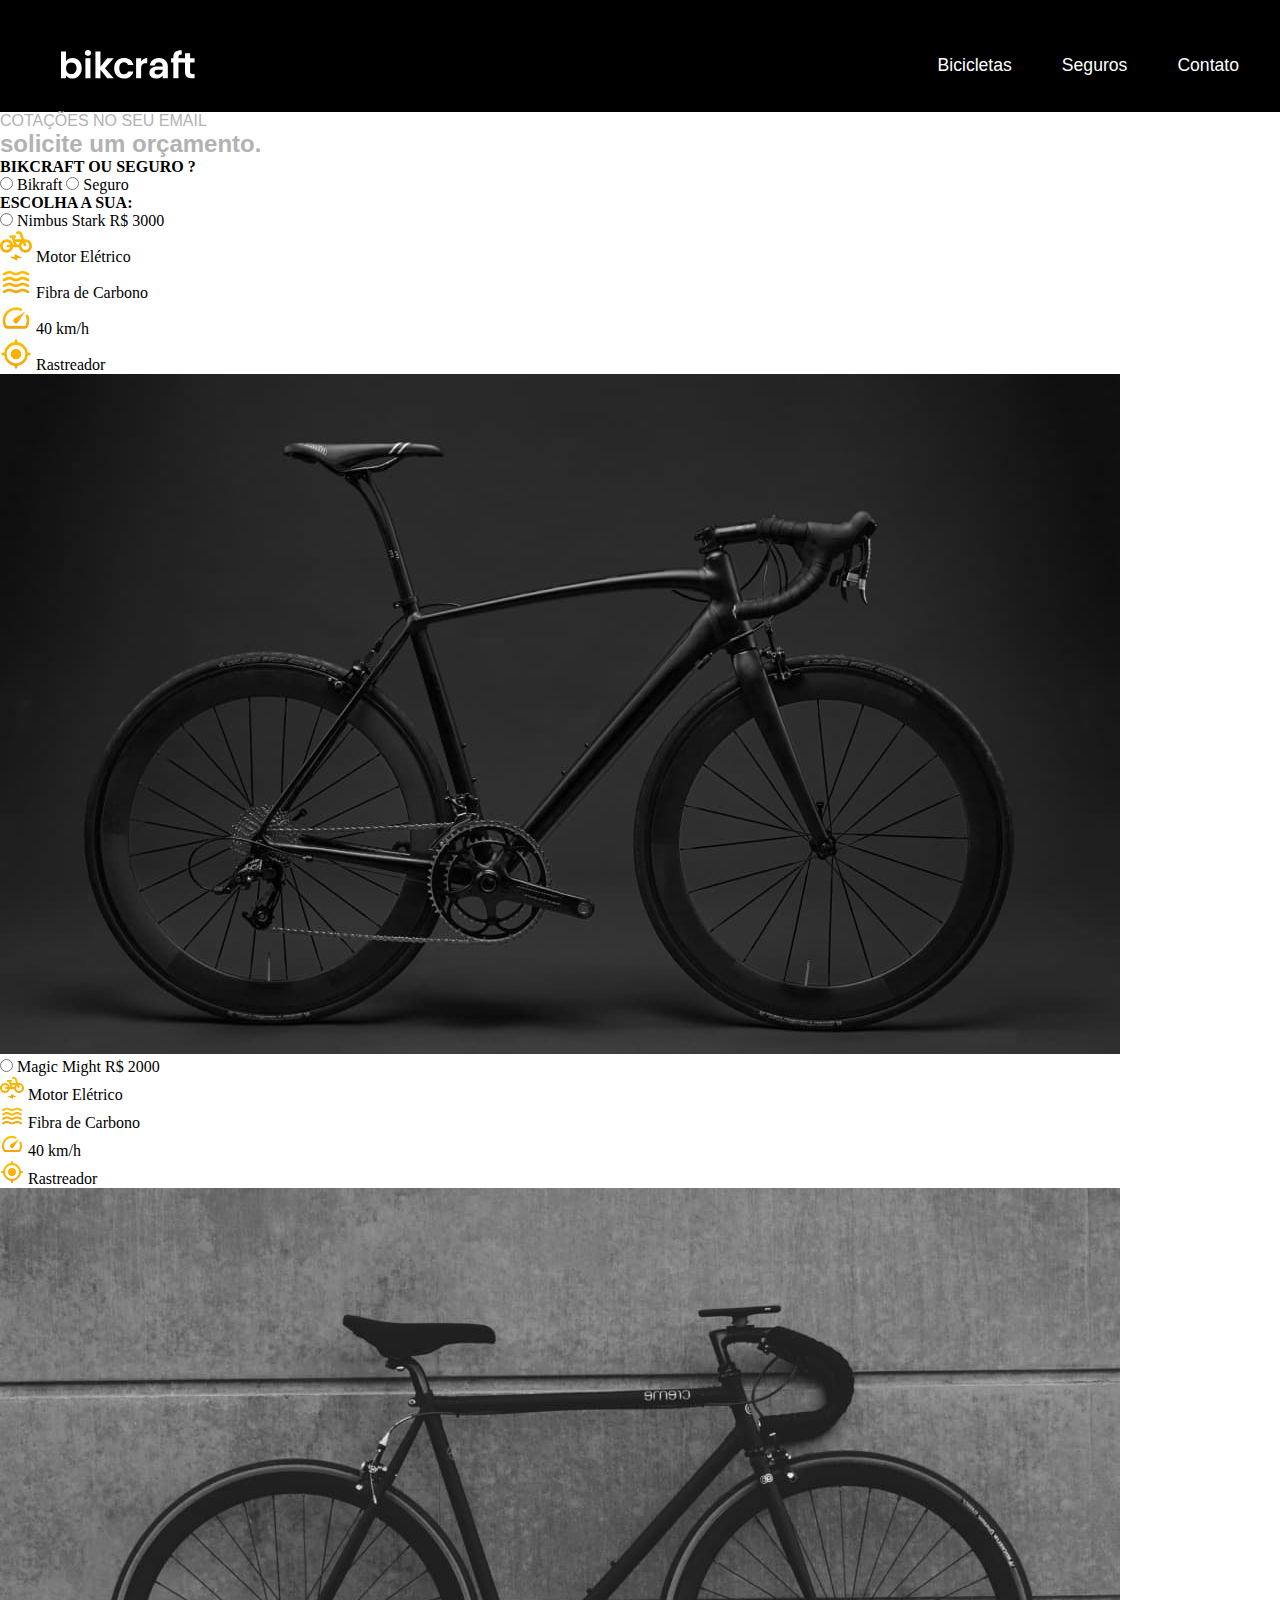
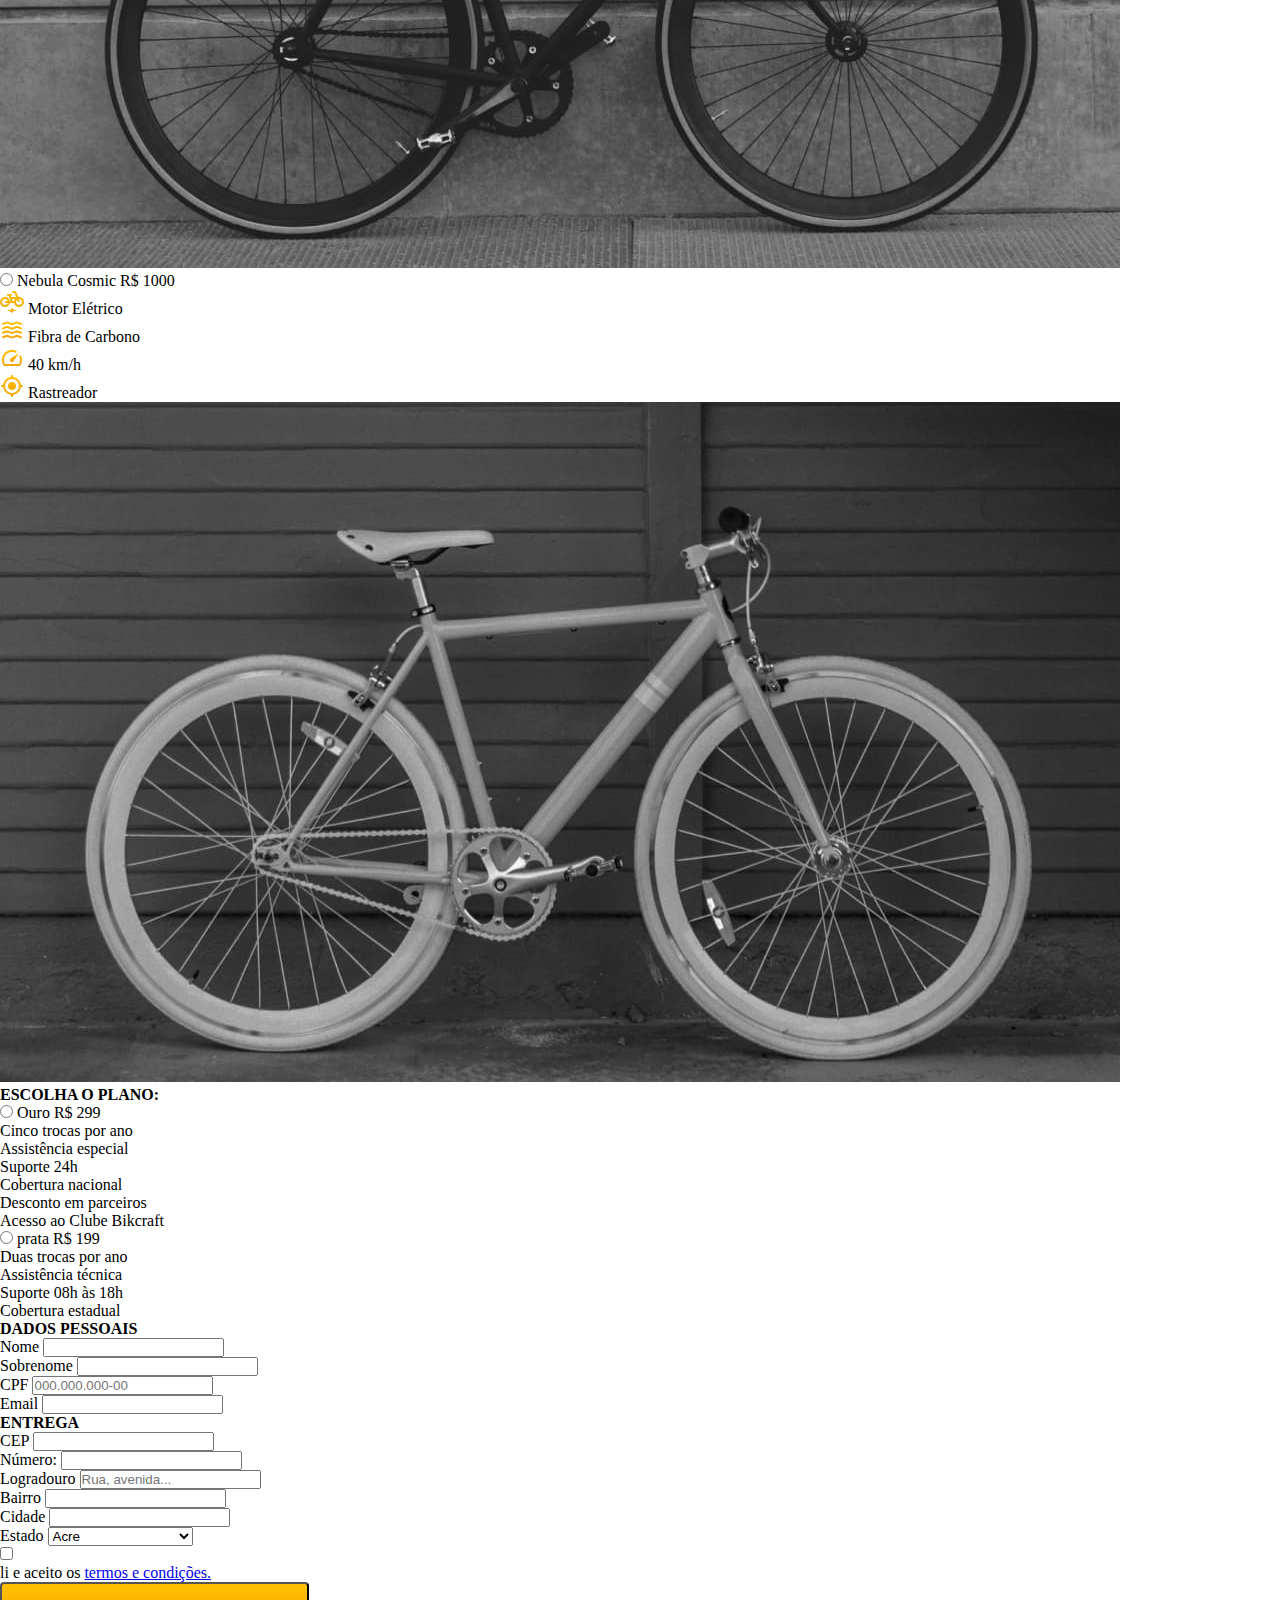
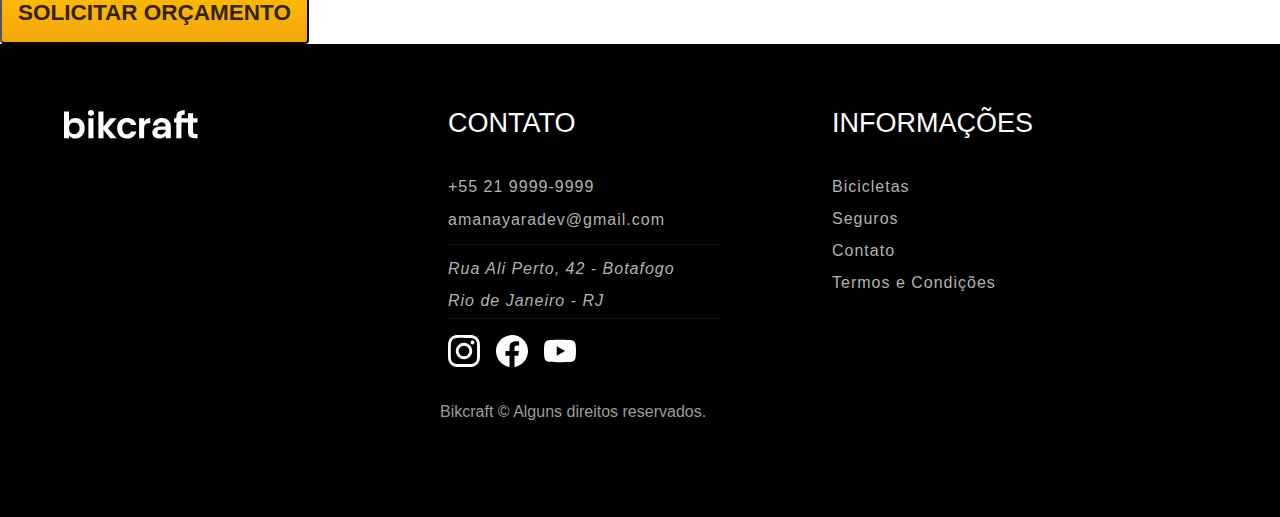
<file: orcamento.html>
<!DOCTYPE html>
<html lang="pt-br">
<head>
    <meta charset="UTF-8">
    <meta http-equiv="X-UA-Compatible" content="IE=edge">
    <meta name="viewport" content="width=device-width, initial-scale=1.0">
    <title>Orçamento</title>
    <link rel="stylesheet" href="./css/css/style.css">
</head>
<body>
    <header class="header">
        <div class="menu-total">
            <a href="index.html"><img class="bikcraft" src="img/bikcraft.svg" alt="bikcraft"></a>
        <nav>
            <ul class="menu">
                <li class="menu-item"> <a class="menu-first" href="bicicletas.html">Bicicletas</a> </li>
                <li class="menu-item"> <a class="menu-first" href="seguro.html">Seguros</a> </li>
                <li class="menu-item"> <a class="menu-first" href="contato.html">Contato</a> </li>
            </ul>
        </nav>         
        </div>
    </header>
    <main>
        <div class="c11 gray box-um-bike">
            <div class="box-dentro-um">
                <span class="span-block">COTAÇÕES NO SEU EMAIL</span>
                <h2 class="estilo-h2-branco">solicite um orçamento<span class="ponto">.</span></h2>
            </div>
        </div>
        <section class="total-orçamento-total">
                <div class="orçamento-total">

                    <div class="bikcraft-seguro">
                            <h4 class="h4-orc">BIKCRAFT OU SEGURO ?</h4> 
                        <input type="radio" name="tipo1" value="bikcraft" id="bikcraft">
                        <label for="bikcraft"> Bikraft</label>
                        <input type="radio" name="tipo1" value="seguro" id="seguro">
                        <label for="seguro">Seguro</label>
        
                        <div class="orçamento" id="orçamento-bikcraft">
                                <h4 class="h4-orc">ESCOLHA A SUA:</h4> 
                            <input type="radio" name="produto" value="nimbus" id="nimbus">
                            <label for="nimbus">Nimbus Stark <span>R$ 3000</span></label>
                            <div class="orçamento-detalhe">
                                <ul class="lista-none">
                                    <li>
                                        <img src="img/icones/eletrica.svg" alt="">
                                        Motor Elétrico
                                    </li>
                                    <li>
                                        <img src="img/icones/carbono.svg" alt="">
                                        Fibra de Carbono
                                    </li>
                                    <li>
                                        <img src="img/icones/velocidade.svg" alt="">
                                        40 km/h
                                    </li>
                                    <li>
                                        <img src="img/icones/rastreador.svg" alt="">
                                        Rastreador
                                    </li>
                                </ul>
                                <img class="img-orçamento" src="img/bicicletas/nimbus.jpg" alt="bicicleta preta">
                            </div>
        
                            <input type="radio" name="produto" value="magic" id="magic">
                            <label for="magic">Magic Might <span>R$ 2000</span></label>
                            <div class="orçamento-detalhe">
                                <ul class="lista-none">
                                <li>
                                    <img class="img-ico" src="img/icones/eletrica.svg" alt="">
                                    Motor Elétrico
                                </li>
                                <li>
                                    <img class="img-ico" src="img/icones/carbono.svg" alt="">
                                    Fibra de Carbono
                                </li><li>
                                    <img class="img-ico" src="img/icones/velocidade.svg" alt="">
                                    40 km/h
                                </li><li>
                                    <img class="img-ico" src="img/icones/rastreador.svg" alt="">
                                    Rastreador
                                </li>
                            </ul>
                            <img class="img-orçamento" src="img/bicicletas/magic.jpg" alt="">
                            </div>
        
                            <input type="radio" name="produto" value="nebula" id="nebula">
                            <label for="nebula">Nebula Cosmic <span>R$ 1000</span></label>
                            <div class="orçamento-detalhe">
                                <ul class="lista-none">
                                    <li>
                                        <img class="img-ico" src="img/icones/eletrica.svg" alt="">
                                        Motor Elétrico
                                    </li>
                                    <li>
                                        <img class="img-ico" src="img/icones/carbono.svg" alt="">
                                        Fibra de Carbono
                                    </li><li>
                                        <img class="img-ico" src="img/icones/velocidade.svg" alt="">
                                        40 km/h
                                    </li><li>
                                        <img class="img-ico" src="img/icones/rastreador.svg" alt="">
                                        Rastreador
                                    </li>
                                </ul>
                            <img class="img-orçamento" src="img/bicicletas/nebula.jpg" alt="">
                            </div>
                        </div>
        
                        <div class="orçamento" id="orçamento-seguro">
                                <h4 class="h4-orc">ESCOLHA O PLANO:</h4> 
                            <input type="radio" name="seguro" value="ouro" id="ouro">
                            <label for="ouro">Ouro <span>R$ 299</span></label>
                            <div class="orçamento-detalhe detalhe-lista-seguro">
                                <ul>
                                    <li>Cinco trocas por ano</li>
                                    <li>Assistência especial</li>
                                    <li>Suporte 24h</li>
                                    <li>Cobertura nacional</li>
                                    <li>Desconto em parceiros</li>
                                    <li>Acesso ao Clube Bikcraft</li>
                                </ul>
                            </div>
        
                            <input type="radio" name="seguro" value="prata" id="prata">
                            <label for="prata">prata <span>R$ 199</span></label>
                            <div class="orçamento-detalhe detalhe-lista-seguro">
                                <ul>
                                    <li>Duas trocas por ano</li>
                                    <li>Assistência técnica</li>
                                    <li>Suporte 08h às 18h</li>
                                    <li>Cobertura estadual</li>
                                </ul>
                            </div>
                        </div>
        
                    </div>
        
                    <div class="dados-orçamento">
                        <form class="form-orçamento" action="./">
                                <div>
                                    <h4 class="h4-orc">DADOS PESSOAIS</h4> 
                                    <div class="form-adress first-form">
                                    <div class="text-form">
                                        <label for="nome">Nome</label>
                                        <input class="box-form" type="text" id="nome">
                                    </div>
                                    <div class="text-form">
                                        <label for="last-name">Sobrenome</label>
                                        <input class="box-form" type="text" id="Sobrenome">
                                    </div>
                                    <div class="text-form">
                                        <label for="cpf">CPF</label>
                                        <input class="box-form" type="number" id="cpf" required placeholder="000.000.000-00">
                                    </div>
                                    <div class="text-form">
                                        <label for="email">Email</label>
                                        <input class="box-form" type="text" id="email">
                                    </div>
                                </div>
                                <h4 class="h4-orc">ENTREGA</h4> 
                            <div class="form-adress">
                                    <div class="text-form">
                                        <label for="cep">CEP</label>
                                        <input class="box-form" type="number" id="cpf">
                                    </div>
                                    <div class="text-form">
                                        <label for="nome">Número:</label>
                                        <input class="box-form" type="number" id="number">
                                    </div>
                                    <div class="text-form">
                                        <label for="address">Logradouro</label>
                                        <input class="box-form" type="text" id="nome" required placeholder="Rua, avenida...">
                                    </div>
                                    <div class="text-form">
                                        <label for="bairro">Bairro</label>
                                        <input class="box-form" type="text" id="bairro">
                                    </div>
                                    <div class="text-form">
                                        <label for="city">Cidade</label>
                                        <input class="box-form" type="text" id="nome">
                                    </div>
                                    <div class="text-form">
                                        <label for="state">Estado</label>
                                        <select class="box-form " name="estados-brasil">
                                            <option value="AC">Acre</option>
                                            <option value="AL">Alagoas</option>
                                            <option value="AP">Amapá</option>
                                            <option value="AM">Amazonas</option>
                                            <option value="BA">Bahia</option>
                                            <option value="CE">Ceará</option>
                                            <option value="DF">Distrito Federal</option>
                                            <option value="ES">Espírito Santo</option>
                                            <option value="GO">Goiás</option>
                                            <option value="MA">Maranhão</option>
                                            <option value="MT">Mato Grosso</option>
                                            <option value="MS">Mato Grosso do Sul</option>
                                            <option value="MG">Minas Gerais</option>
                                            <option value="PA">Pará</option>
                                            <option value="PB">Paraíba</option>
                                            <option value="PR">Paraná</option>
                                            <option value="PE">Pernambuco</option>
                                            <option value="PI">Piauí</option>
                                            <option value="RJ">Rio de Janeiro</option>
                                            <option value="RN">Rio Grande do Norte</option>
                                            <option value="RS">Rio Grande do Sul</option>
                                            <option value="RO">Rondônia</option>
                                            <option value="RR">Roraima</option>
                                            <option value="SC">Santa Catarina</option>
                                            <option value="SP">São Paulo</option>
                                            <option value="SE">Sergipe</option>
                                            <option value="TO">Tocantins</option>
                                        </select>
                                    </div>
                                    <div class="span2  box_termo">
                                            <input class="input_box" name="checkbox" type="checkbox" value="termo" />
                                            <p class="texto-box">li e aceito os <a class="link-none" href="#">termos e condições.</a></p>
                                    </div>
                    
                                        <input class="link-none botao inscreva-se" type="submit" value="SOLICITAR ORÇAMENTO" />  
                        </form>  
                    </div>
                </div>
            </section>
    </main>
    <footer class="footer-um">
        <div class="footer-dentro">
                <a href="#"><img class="footer-bickraft" src="img/bikcraft.svg" alt="bikcraft"></a>
            <div footer-box-um>
                <h4 class="h4-um">Contato</h4>
                <ul class="footer-lista footer-lista-um">
                    <li>
                        <a class="gray" href="tel:+55 21 9999-9999">+55 21 9999-9999</a>
                    </li>
                    <li>
                        <a class="gray" href="mailto:amanayaradev@gmail.com">amanayaradev@gmail.com</a>
                    </li>
                    <li>
                        <address class="gray">Rua Ali Perto, 42 - Botafogo <br> Rio de Janeiro - RJ</address>
                    </li>
                </ul>
                <ul class="footer-lista-redes">
                    <a href="#">
                        <img class="redes-um" src="img/redes/instagram.svg" alt="">
                    </a>
                    <a href="#">
                        <img class="redes-um" src="img/redes/facebook.svg" alt="">
                    </a>
                    <a href="#">
                        <img class="redes-um" src="img/redes/youtube.svg" alt="">
                    </a>
                </ul>
            </div>
            <div>
                <h4 class="h4-um">Informações</h4>
                <ul class="footer-lista">
                    <li>
                        <a class="gray" href="#">Bicicletas</a>
                    </li>
                    <li>
                        <a class="gray" href="#">Seguros</a>
                    </li>
                    <li>
                        <a class="gray" href="#">Contato</a>
                    </li>
                    <li>
                        <a class="gray" href="#">Termos e Condições</a>
                    </li>
                </ul>
            </div>
        </div>
        <span class="direitos">
         Bikcraft © Alguns direitos reservados.
        </span>
    </footer>
</body>
</html>
</file>
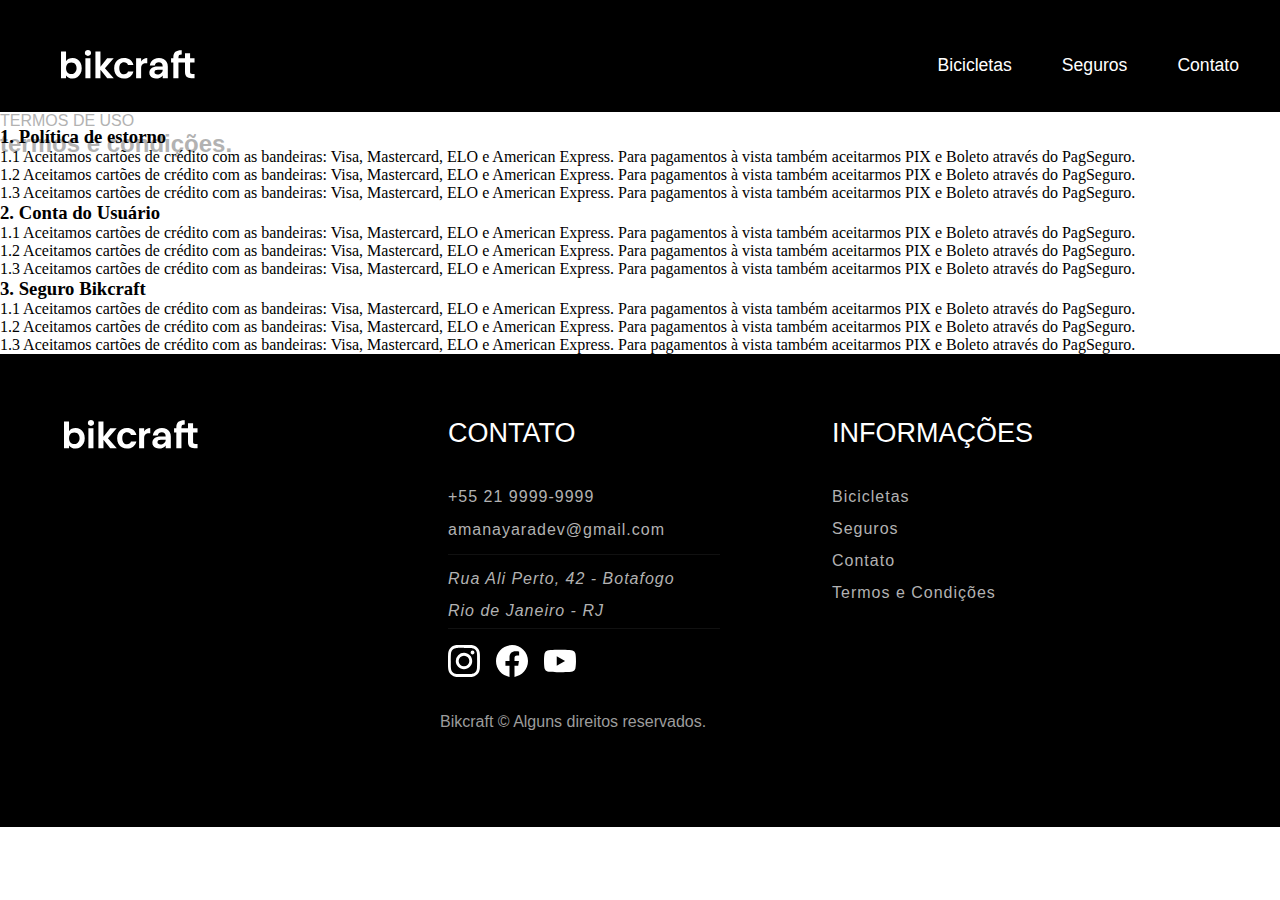
<file: termos.html>
<!DOCTYPE html>
<html lang="en">
<head>
    <meta charset="UTF-8">
    <meta http-equiv="X-UA-Compatible" content="IE=edge">
    <meta name="viewport" content="width=device-width, initial-scale=1.0">
    <title>Termos e Condições</title>
    <link rel="stylesheet" href="./css/css/style.css">
</head>
<body>
    <header class="header">
        <div class="menu-total">
            <a href="index.html"><img class="bikcraft" src="img/bikcraft.svg" alt="bikcraft"></a>
            <nav>
                <ul class="menu">
                    <li class="menu-item"> <a class="menu-first" href="bicicletas.html">Bicicletas</a> </li>
                    <li class="menu-item"> <a class="menu-first" href="seguro.html">Seguros</a> </li>
                    <li class="menu-item"> <a class="menu-first" href="contato.html">Contato</a> </li>
                </ul>
            </nav>         
        </div>
   </header>
   <div class="maior-back c11 gray box-um-bike">
        <div class="box-dentro-um">
            <span class="span-block">TERMOS DE USO</span>
            <h2 class="estilo-h2-branco h2-branco-margin">termos e condições<span class="ponto">.</span></h2>
        </div>
    </div>
    <section class="termos box-um-bike">
        <div class="box-dentro-um">
            <div>
                <h3>1. Política de estorno</h3>
                <p>
                    1.1 Aceitamos cartões de crédito com as bandeiras: Visa, Mastercard, ELO e American Express. Para pagamentos à vista também aceitarmos PIX e Boleto através do PagSeguro. <br>
                    1.2 Aceitamos cartões de crédito com as bandeiras: Visa, Mastercard, ELO e American Express. Para pagamentos à vista também aceitarmos PIX e Boleto através do PagSeguro. <br>
                    1.3 Aceitamos cartões de crédito com as bandeiras: Visa, Mastercard, ELO e American Express. Para pagamentos à vista também aceitarmos PIX e Boleto através do PagSeguro. <br>
                </p>
            </div>
            <div>
                <h3>2. Conta do Usuário</h3>
                <p>
                    1.1 Aceitamos cartões de crédito com as bandeiras: Visa, Mastercard, ELO e American Express. Para pagamentos à vista também aceitarmos PIX e Boleto através do PagSeguro. <br>
                    1.2 Aceitamos cartões de crédito com as bandeiras: Visa, Mastercard, ELO e American Express. Para pagamentos à vista também aceitarmos PIX e Boleto através do PagSeguro. <br>
                    1.3 Aceitamos cartões de crédito com as bandeiras: Visa, Mastercard, ELO e American Express. Para pagamentos à vista também aceitarmos PIX e Boleto através do PagSeguro. <br>
                </p>
            </div>
            <div>
                <h3>3. Seguro Bikcraft</h3>
                <p>
                    1.1 Aceitamos cartões de crédito com as bandeiras: Visa, Mastercard, ELO e American Express. Para pagamentos à vista também aceitarmos PIX e Boleto através do PagSeguro. <br>
                    1.2 Aceitamos cartões de crédito com as bandeiras: Visa, Mastercard, ELO e American Express. Para pagamentos à vista também aceitarmos PIX e Boleto através do PagSeguro. <br>
                    1.3 Aceitamos cartões de crédito com as bandeiras: Visa, Mastercard, ELO e American Express. Para pagamentos à vista também aceitarmos PIX e Boleto através do PagSeguro. <br>
                </p>
            </div>
        </div>
        <div>
            
        </div>
    </section>
   <footer class="footer-um">
        <div class="footer-dentro">
            <a href="#"><img class="footer-bickraft" src="img/bikcraft.svg" alt="bikcraft"></a>
            <div footer-box-um>
                <h4 class="h4-um">Contato</h4>
                <ul class="footer-lista footer-lista-um">
                    <li>
                        <a class="gray" href="tel:+55 21 9999-9999">+55 21 9999-9999</a>
                    </li>
                    <li>
                        <a class="gray" href="mailto:amanayaradev@gmail.com">amanayaradev@gmail.com</a>
                    </li>
                    <li>
                        <address class="gray">Rua Ali Perto, 42 - Botafogo <br> Rio de Janeiro - RJ</address>
                    </li>
                </ul>
                <ul class="footer-lista-redes">
                    <a href="#">
                        <img class="redes-um" src="img/redes/instagram.svg" alt="">
                    </a>
                    <a href="#">
                        <img class="redes-um" src="img/redes/facebook.svg" alt="">
                    </a>
                    <a href="#">
                        <img class="redes-um" src="img/redes/youtube.svg" alt="">
                    </a>
                </ul>
            </div>
            <div>
                <h4 class="h4-um">Informações</h4>
                <ul class="footer-lista">
                    <li>
                        <a class="gray" href="#">Bicicletas</a>
                    </li>
                    <li>
                        <a class="gray" href="#">Seguros</a>
                    </li>
                    <li>
                        <a class="gray" href="#">Contato</a>
                    </li>
                    <li>
                        <a class="gray" href="#">Termos e Condições</a>
                    </li>
                </ul>
            </div>
        </div>
        <span class="direitos">
        Bikcraft © Alguns direitos reservados.
        </span>
    </footer>

</body>
</html>
</file>
<file: css/css/style.css>
@import url("header.css");
@import url("main.css");
@import url("utilitario.css");
@import url("footer.css");

/* segunda parte */

@import url("bicicletas.css");

/* nimbus */

@import url("nimbus.css");
</file>
